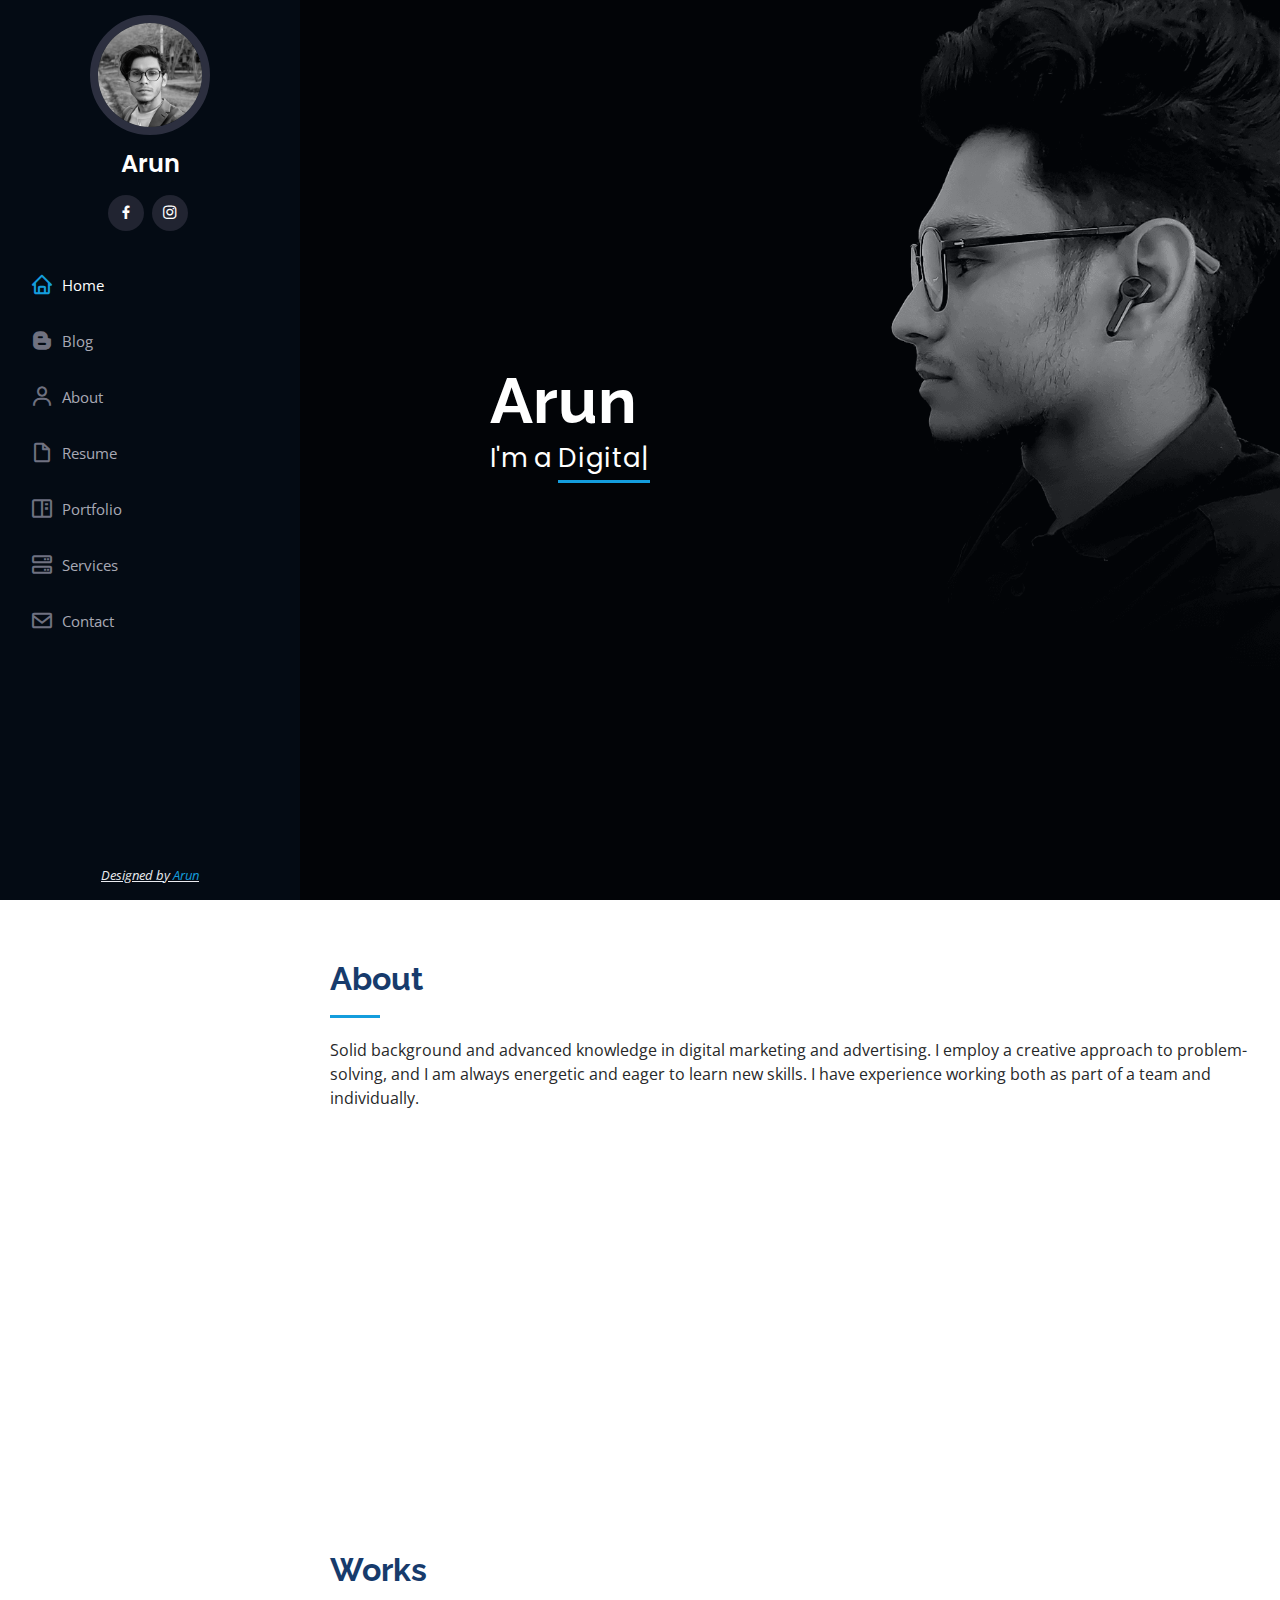
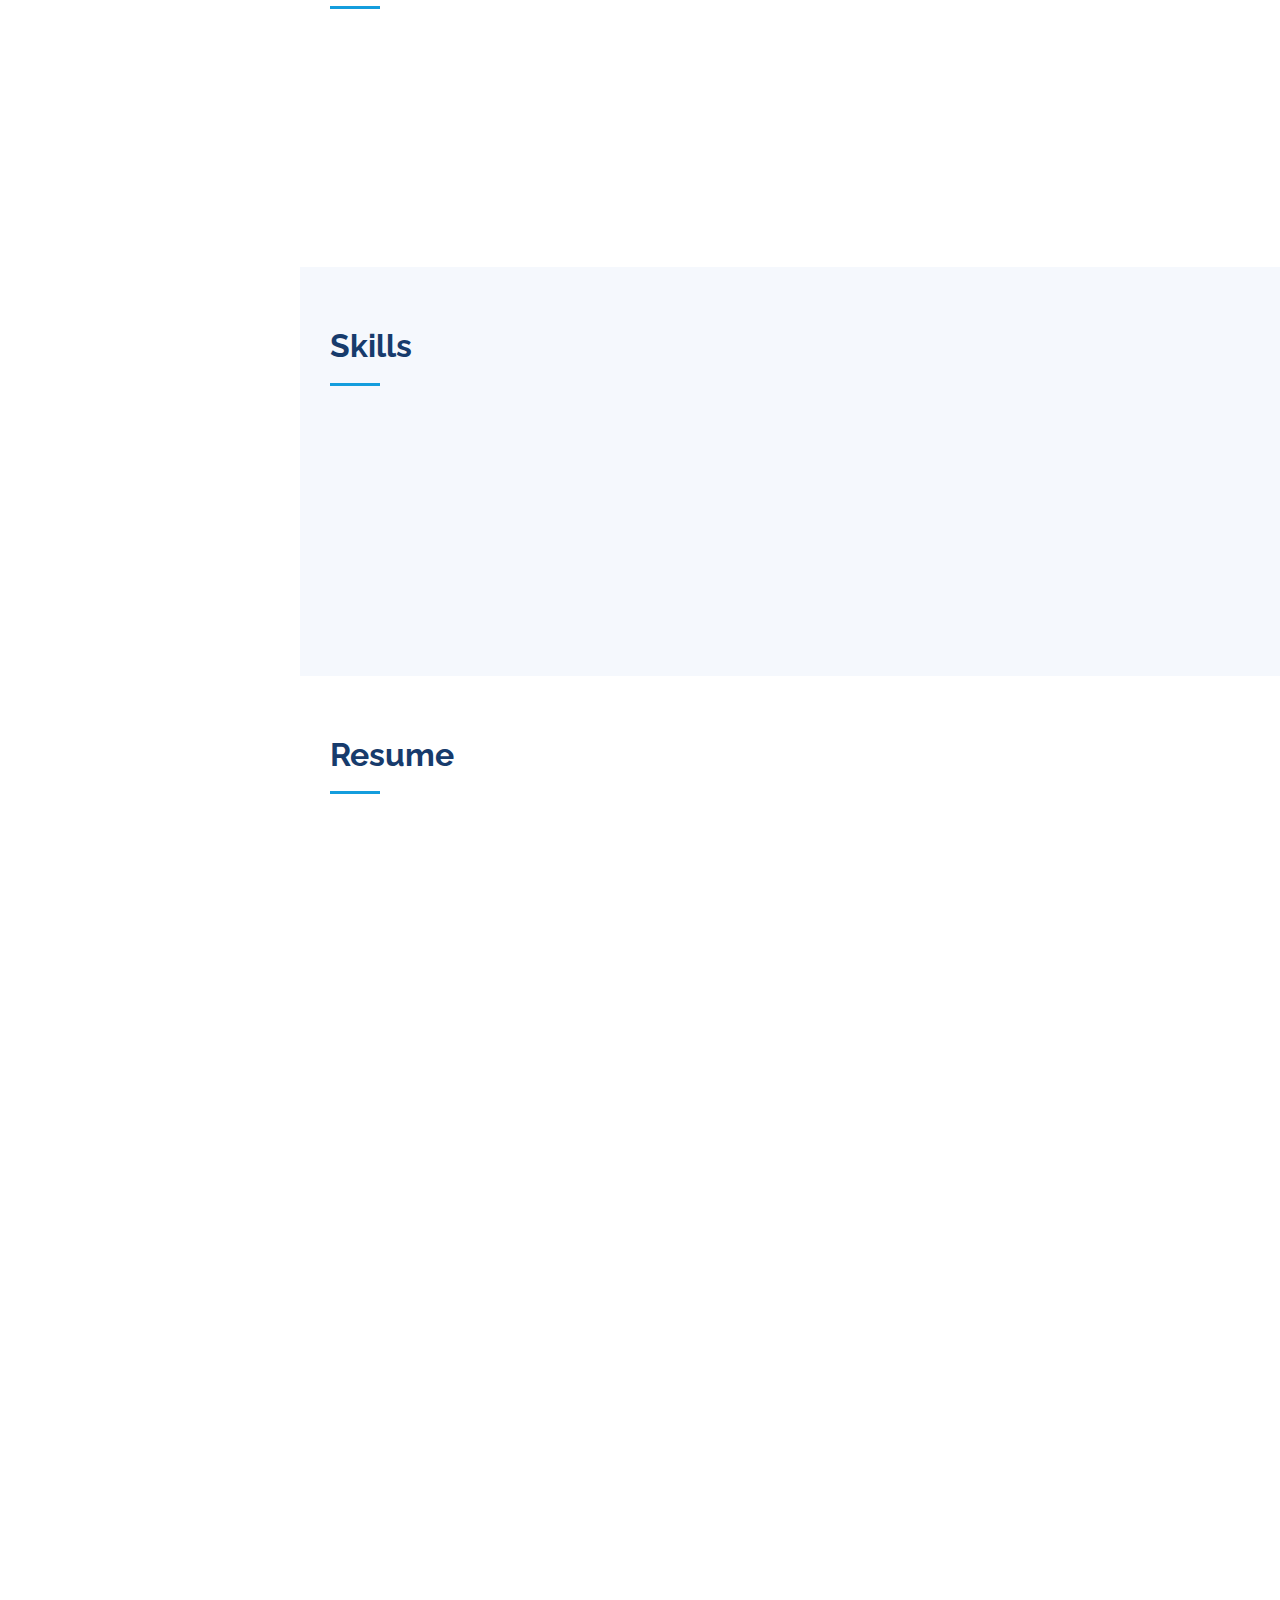
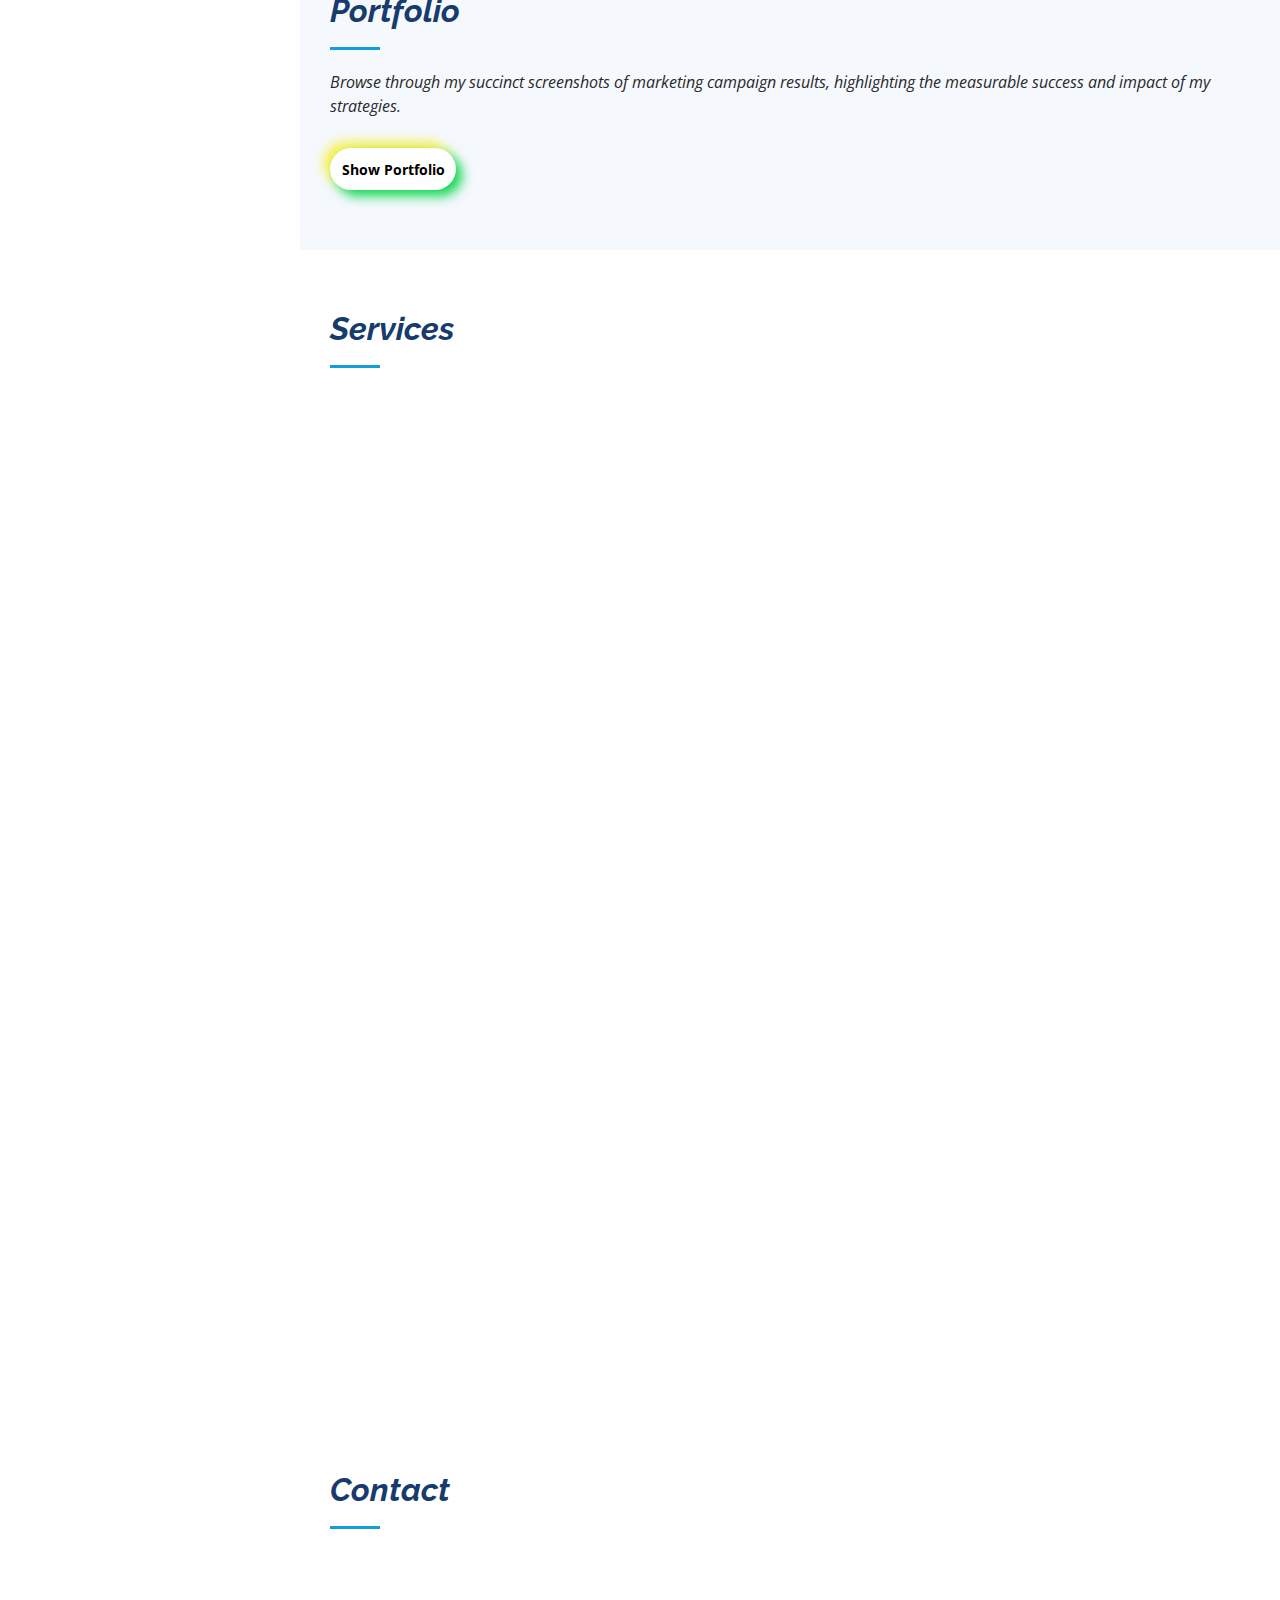
<file: index.html>
<!DOCTYPE html>
<html lang="en">

<head>
  <!-- Google tag (gtag.js) -->
<script async src="https://www.googletagmanager.com/gtag/js?id=G-KF15SVJNLL"></script>
<script>
  window.dataLayer = window.dataLayer || [];
  function gtag(){dataLayer.push(arguments);}
  gtag('js', new Date());

  gtag('config', 'G-KF15SVJNLL');
</script>
  <meta charset="utf-8">
  <meta content="width=device-width, initial-scale=1.0" name="viewport">

  <title>Arun - Digital Marketing Specialist</title>
  <meta name="description" content="Advanced Knowledge in Google & Meta ads, SEO" />
  <meta name="robots" content="follow, index, max-snippet:-1, max-video-preview:-1, max-image-preview:large" />
  <meta property="og:locale" content="en_US" />
  <meta property="og:type" content="website" />
  <meta property="og:title" content="Arun - Digital Marketing Specialist" />
  <meta property="og:image" content="https://arundm.in/assets/img/Arun - Digital Marketing Specialist.png" />
  <meta property="og:image:secure_url" content="https://arundm.in/assets/img/Arun - Digital Marketing Specialist.png" />
  <meta property="og:site_name" content="Arun" />
  <meta property="og:image:width" content="600" />
  <meta property="og:image:height" content="400" />
  <meta property="og:image:alt" content="Digital Marketing Specialist" />
  <meta property="og:image:type" content="image/png" />
  <meta name="twitter:card" content="summary_large_image" />
  <meta name="twitter:title" content="Digital Marketing Specialist" />
  <meta name="twitter:description" content="Digital Marketing Specialist" />
  <meta name="twitter:label1" content="Written by" />
  <meta name="twitter:data1" content="Arun" />
  <meta name="twitter:label2" content="Time to read" />
  <meta name="twitter:data2" content="10 minutes" />

  <!-- Favicons -->
  <link rel="apple-touch-icon" sizes="180x180" href="/apple-touch-icon.png">
  <link rel="icon" type="image/png" sizes="32x32" href="/favicon-32x32.png">
  <link rel="icon" type="image/png" sizes="16x16" href="/favicon-16x16.png">
  <link rel="manifest" href="/site.webmanifest">

  <!-- Google Fonts -->
  <link
    href="https://fonts.googleapis.com/css?family=Open+Sans:300,300i,400,400i,600,600i,700,700i|Raleway:300,300i,400,400i,500,500i,600,600i,700,700i|Poppins:300,300i,400,400i,500,500i,600,600i,700,700i"
    rel="stylesheet">

  <!-- Vendor CSS Files -->
  <link href="assets/vendor/aos/aos.css" rel="stylesheet">
  <link href="assets/vendor/bootstrap/css/bootstrap.min.css" rel="stylesheet">
  <link href="assets/vendor/bootstrap-icons/bootstrap-icons.css" rel="stylesheet">
  <link href="assets/vendor/boxicons/css/boxicons.min.css" rel="stylesheet">
  <link href="assets/vendor/glightbox/css/glightbox.min.css" rel="stylesheet">
  <link href="assets/vendor/swiper/swiper-bundle.min.css" rel="stylesheet">

  <!-- Template Main CSS File -->
  <link href="assets/css/style.css" rel="stylesheet">
  <script type="application/ld+json">
    {
      "@context": "https://schema.org",
      "@type": "WebSite",
      "url": "https://arundm.in",
      "name": "Arun - Digital Marketing Specialist",
      "description": "Advanced Knowledge in Google & Meta ads, SEO"
    }
    </script>
  <script type="application/ld+json">
    {
      "@context": "https://schema.org/", 
      "@type": "Product", 
      "name": "Marketing",
      "image": "https://arundm.in/assets/img/Arun - Digital Marketing Specialist.png",
      "brand": {
        "@type": "Brand",
        "name": "Digital Marketing"
      },
      "aggregateRating": {
        "@type": "AggregateRating",
        "ratingValue": "5.0",
        "ratingCount": "1410"
      }
    }
    </script>
    <script type="application/ld+json">
      {
        "@context": "https://schema.org",
        "@type": "Service",
        "serviceType": "Digital Marketing",
        "provider": {
          "@type": "Organization",
          "name": "Byteblaze Marketing"
        },
        "areaServed": {
          "@type": "Place",
          "name": "India"
        },
        "description": "Offering services in Google ads & Meta ads, SEO, and more."
      }
      </script>
      <script type="application/ld+json">
        {
          "@context": "https://schema.org",
          "@type": "Person",
          "name": "Arun",
          "url": "https://arundm.in",
          "sameAs": [
            "https://www.facebook.com/solitarydiaries",
            "https://www.instagram.com/solitarydiaries"
          ],
          "jobTitle": "Digital Marketing Specialist",
          "worksFor": {
            "@type": "Organization",
            "name": "Byteblaze Marketing"
          }
        }
        </script>

</head>

<body>

  <!-- ======= Mobile nav toggle button ======= -->
  <i class="bi bi-list mobile-nav-toggle d-xl-none"></i>

  <!-- ======= Header ======= -->
  <header id="header">
    <div class="d-flex flex-column">

      <div class="profile">
        <img src="assets/img/profile-img.jpg" alt="" class="img-fluid rounded-circle">
        <h1 class="text-light"><a href="index.html">Arun</a></h1>
        <div class="social-links mt-3 text-center">
          <a href="https://www.facebook.com/solitarydiaries" class="facebook"><i class="bx bxl-facebook"></i></a>
          <a href="https://www.instagram.com/solitarydiaries" class="instagram"><i class="bx bxl-instagram"></i></a>
        </div>
      </div>

      <nav id="navbar" class="nav-menu navbar">
        <ul>
          <li><a href="#hero" class="nav-link scrollto active"><i class="bx bx-home"></i> <span>Home</span></a></li>
          <li><a href="blog.html"><i class="bx bxl-blogger"></i> <span>Blog</span></a></li>
          <li><a href="#about" class="nav-link scrollto"><i class="bx bx-user"></i> <span>About</span></a></li>
          <li><a href="#resume" class="nav-link scrollto"><i class="bx bx-file-blank"></i> <span>Resume</span></a></li>
          <li><a href="#portfolio" class="nav-link scrollto"><i class="bx bx-book-content"></i>
              <span>Portfolio</span></a></li>
          <li><a href="#services" class="nav-link scrollto"><i class="bx bx-server"></i> <span>Services</span></a></li>
          <li><a href="#contact" class="nav-link scrollto"><i class="bx bx-envelope"></i> <span>Contact</span></a></li>
        </ul>
      </nav><!-- .nav-menu -->
    </div>
  </header><!-- End Header -->

  <!-- ======= Hero Section ======= -->
  <section id="hero" class="d-flex flex-column justify-content-center align-items-center">
    <div class="hero-container" data-aos="fade-in">
      <h1>Arun</h1>
      <p>I'm a <span class="typed" data-typed-items="Digital Marketer, Designer, Developer, Freelancer, Video Editor"></span></p>
    </div>
  </section><!-- End Hero -->

  <main id="main">

    <!-- ======= About Section ======= -->
    <section id="about" class="about">
      <div class="container">

        <div class="section-title">
          <h2>About</h2>
          <p>Solid background and advanced
            knowledge in digital marketing and
            advertising. I employ a creative approach
            to problem-solving, and I am always
            energetic and eager to learn new skills. I
            have experience working both as part of a
            team and individually.
          </p>
        </div>

        <div class="row">
          <div class="col-lg-4" data-aos="fade-right">
            <img src="assets/img/profile-img.jpg" class="img-fluid" alt="">
          </div>
          <div class="col-lg-8 pt-4 pt-lg-0 content" data-aos="fade-left">
            <h3>Digital Marketing specialist</h3>
            <p class="fst-italic">
              Adept at leveraging various online platforms to enhance brand visibility and engage target audiences
              effectively. Strategic planning, content creation, and data analysis to optimize
              digital campaigns and drive measurable business results.
            </p>
            <div class="row">
              <div class="col-lg-6">
                <ul>
                  <li><i class="bi bi-chevron-right"></i> <strong>Phone:</strong> <span>+91 78923 44906</span></li>
                  <li><i class="bi bi-chevron-right"></i> <strong>City:</strong> <span>Nilambur, Malappuram,
                      Kerala</span></li>
                </ul>
              </div>
              <div class="col-lg-6">
                <ul>
                  <li><i class="bi bi-chevron-right"></i> <strong>Degree:</strong> <span>Bachlor's in Computer Science</span></li>
                  <li><i class="bi bi-chevron-right"></i> <strong>Email:</strong> <span>hire@arundm.in</span>
                  </li>
                  <li><i class="bi bi-chevron-right"></i> <strong>Freelance:</strong> <span>Available</span></li>
                </ul>
              </div>
            </div>
          </div>
        </div>

      </div>
    </section><!-- End About Section -->

    <!-- ======= Facts Section ======= -->
    <section id="facts" class="facts">
      <div class="container">

        <div class="section-title">
          <h2>Works</h2>
        </div>

        <div class="row no-gutters">

          <div class="col-lg-3 col-md-6 d-md-flex align-items-md-stretch" data-aos="fade-up">
            <div class="count-box">
              <i class="bi bi-emoji-smile"></i>
              <span data-purecounter-start="0" data-purecounter-end="100" data-purecounter-duration="1"
                class="purecounter"></span>
              <p><strong>Happy Clients</strong></p>
            </div>
          </div>

          <div class="col-lg-3 col-md-6 d-md-flex align-items-md-stretch" data-aos="fade-up" data-aos-delay="100">
            <div class="count-box">
              <i class="bi bi-journal-richtext"></i>
              <span data-purecounter-start="0" data-purecounter-end="1200" data-purecounter-duration="1"
                class="purecounter"></span>
              <p><strong>Ad Campaigns</strong> executed</p>
            </div>
          </div>
        </div>
      </div>

      </div>

      </div>
    </section><!-- End Facts Section -->

    <!-- ======= Skills Section ======= -->
    <section id="skills" class="skills section-bg">
      <div class="container">

        <div class="section-title">
          <h2>Skills</h2>
        </div>

        <div class="row skills-content">

          <div class="col-lg-6" data-aos="fade-up">

            <div class="progress">
              <span class="skill">Digital Marketing <i class="val">100%</i></span>
              <div class="progress-bar-wrap">
                <div class="progress-bar" role="progressbar" aria-valuenow="100" aria-valuemin="0" aria-valuemax="100" aria-label="Progress Bar 1">
                </div>
              </div>
            </div>

            <div class="progress">
              <span class="skill">Designing <i class="val">90%</i></span>
              <div class="progress-bar-wrap">
                <div class="progress-bar" role="progressbar" aria-valuenow="90" aria-valuemin="0" aria-valuemax="100" aria-label="Progress Bar 2">
                </div>
              </div>
            </div>

            <div class="progress">
              <span class="skill">Video Editing <i class="val">80%</i></span>
              <div class="progress-bar-wrap">
                <div class="progress-bar" role="progressbar" aria-valuenow="75" aria-valuemin="0" aria-valuemax="100" aria-label="Progress Bar 3">
                </div>
              </div>
            </div>

          </div>

          <div class="col-lg-6" data-aos="fade-up" data-aos-delay="100">

            <div class="progress">
              <span class="skill">Web Development <i class="val">95%</i></span>
              <div class="progress-bar-wrap">
                <div class="progress-bar" role="progressbar" aria-valuenow="95" aria-valuemin="0" aria-valuemax="100" aria-label="Progress Bar 4">
                </div>
              </div>
            </div>

          </div>

        </div>

      </div>
    </section><!-- End Skills Section -->

    <!-- ======= Resume Section ======= -->
    <section id="resume" class="resume">
      <div class="container">

        <div class="section-title">
          <h2>Resume</h2>
        </div>

        <div class="row">
          <div class="col-lg-6" data-aos="fade-up">
            <h3 class="resume-title">Sumary</h3>
            <div class="resume-item pb-0">
              <h4>Arun</h4>
              <p><em>With a robust background and extensive expertise in digital marketing and advertising, I bring a
                  creative
                  approach to problem-solving. I'm consistently energetic and enthusiastic about acquiring new skills,
                  thriving both as a team player and an individual contributor.</em></p>
              <ul>
                <li>Nilambur, Malappuram, KL</li>
                <li>+91 78923 44906</li>
                <li>hire@arundm.in</li>
              </ul>
            </div>

            <h3 class="resume-title">Education</h3>

            <div class="resume-item">
              <h4>Google Ads Certification</h4>
              <h5>2022</h5>
              <p><em>Google</em></p>
              <a href="assets/img/google-certificate.jpg"><img src="assets/img/google-certificate.webp" alt="Google Certificate" width="90%" height="50%"></img></a>
            </div>
            <div class="resume-item">
              <h4>Facebook Ads and Facebook Marketing Certification</h4>
              <h5>2020 - 2021</h5>

            </div>
            <div class="resume-item">
              <h4>Complete Digital Marketing Course Certification</h4>
              <h5>2020 - 2021</h5>


            </div>
            <div class="resume-item">
              <h4>Digital Marketing Internship</h4>
              <h5>2020 - 2021</h5>
              <p><em>Xerophyte Digital Marketing</em></p>

            </div>
            <div class="resume-item">
              <h4>Bachelor of Science in Computer Science</h4>
              <h5>2016 - 2019</h5>
              <p><em>Amal College of Advanced Studies - Nilambur</p>
            </div>
          </div>
          <div class="col-lg-6" data-aos="fade-up" data-aos-delay="100">
            <h3 class="resume-title">Professional Experience</h3>
            <div class="resume-item">
              <h4>Digital Marketing Executive</h4>
              <h5>2024 - Present</h5>
              <p><em>Bluewings Group of Institutions, Kochi, Alappuzha </em></p>
              <ul>
                <li>I currently serve as a Digital Marketing Executive, overseeing
                  education lead generation, SEO, social media management
                  (SMM), content creation, and market trend analysis</li>
              </ul>
            </div>
            <div class="resume-item">
              <h4>Digital Marketing Manager</h4>
              <h5>2023 - 2024</h5>
              <p><em>Jinu's Academy, Alappuzha</em></p>
              <ul>
                <li>Worked as a Digital Marketing Manager for one year,
                  successfully executed lead generation, branding
                  initiatives, and data analytics, consistently delivering
                  exceptional ROI.
                </li>
              </ul>
            </div>
            <div class="resume-item">
              <h4>Freelance Marketing & Developer</h4>
              <h5>2021 - 2022</h5>
              <p><em>Byteblaze Digital Marketing</em></p>
              <ul>
                <li>1 year of proven expertise in creating and
                  executing result-driven online marketing strategies,
                  managing social media campaigns, and driving
                  increased brand visibility and engagement.
                </li>
              </ul>
            </div>
            <div class="resume-item">
              <h4>Digital Marketing Executive</h4>
              <h5>2020 - 2021</h5>
              <p><em>Goodway Marine Training and services</em></p>
              <ul>
                <li>Worked as a Digital marketing executive for 6 months
                  executed lead generation, manages social media
                  platforms and analyses performance metrics.
                </li>
              </ul>
            </div>
          </div>
        </div>

      </div>
    </section><!-- End Resume Section -->

    <!-- ======= Portfolio Section ======= -->
    <section id="portfolio" class="portfolio section-bg">
      <div class="container">

        <div class="section-title">
          <h2>Portfolio</h2>
          <p>Browse through my succinct screenshots of marketing campaign results, highlighting the measurable success
            and impact of my strategies.</p>
        </div>


        <button id="togglePortfolio">Show Portfolio</button>

        <div id="portfolioSection" class="portfolio-section">


          <div class="row" data-aos="fade-up">
            <div style="margin-bottom: 10px;"></div>
            <div class="col-lg-12 d-flex justify-content-center">
              <ul id="portfolio-flters">
                <li data-filter="*" class="filter-active">All</li>
                <li data-filter=".filter-website">Websites</li>
                <li data-filter=".filter-gad">Google Ads</li>
                <li data-filter=".filter-meta">Meta Ads</li>
                <li data-filter=".filter-creative">Creatives</li>
                <li data-filter=".filter-oth">Other</li>
              </ul>
            </div>
          </div>

          <div class="row portfolio-container" data-aos="fade-up" data-aos-delay="100">

            <div class="col-lg-4 col-md-6 portfolio-item filter-website">
              <div class="portfolio-wrap">
                <img src="assets/img/websites/bhavishya.jpg" class="img-fluid" alt="Portfolio Image 1">
                <div class="portfolio-links">
                  <a href="https://bhavishyaworld.com" rel="nofollow" data-gallery="portfolioGallery"
                    class="portfolio-lightbox"><i class="bx bx-plus"></i></a>

                </div>
              </div>
            </div>
            <div class="col-lg-4 col-md-6 portfolio-item filter-website">
              <div class="portfolio-wrap">
                <img src="assets/img/websites/jinusacademy.jpg" class="img-fluid" alt="Portfolio Image 1">
                <div class="portfolio-links">
                  <a href="https://jinusacademy.com" rel="nofollow" data-gallery="portfolioGallery"
                    class="portfolio-lightbox"><i class="bx bx-plus"></i></a>

                </div>
              </div>
            </div>
            <div class="col-lg-4 col-md-6 portfolio-item filter-website">
              <div class="portfolio-wrap">
                <img src="assets/img/websites/sony-maniradhan.png" class="img-fluid" alt="Portfolio Image 1">
                <div class="portfolio-links">
                  <a href="https://sonymaniradhan.com" rel="nofollow" data-gallery="portfolioGallery"
                    class="portfolio-lightbox"><i class="bx bx-plus"></i></a>

                </div>
              </div>
            </div>
            <div class="col-lg-4 col-md-6 portfolio-item filter-meta">
              <div class="portfolio-wrap">
                <img src="assets/img/portfolio/portfolio-1-0.jpg" class="img-fluid" alt="Portfolio Image 1">
                <div class="portfolio-links">
                  <a href="assets/img/portfolio/portfolio-1-0.jpg" data-gallery="portfolioGallery"
                    class="portfolio-lightbox"><i class="bx bx-plus"></i></a>

                </div>
              </div>
            </div>
            <div class="col-lg-4 col-md-6 portfolio-item filter-meta">
              <div class="portfolio-wrap">
                <img src="assets/img/portfolio/portfolio-1-1.jpg" class="img-fluid" alt="Portfolio Image 2">
                <div class="portfolio-links">
                  <a href="assets/img/portfolio/portfolio-1-1.jpg" data-gallery="portfolioGallery"
                    class="portfolio-lightbox"><i class="bx bx-plus"></i></a>

                </div>
              </div>
            </div>
            <div class="col-lg-4 col-md-6 portfolio-item filter-meta">
              <div class="portfolio-wrap">
                <img src="assets/img/portfolio/portfolio-1-2.jpg" class="img-fluid" alt="Portfolio Image 3">
                <div class="portfolio-links">
                  <a href="assets/img/portfolio/portfolio-1-2.jpg" data-gallery="portfolioGallery"
                    class="portfolio-lightbox"><i class="bx bx-plus"></i></a>

                </div>
              </div>
            </div>

            <div class="col-lg-4 col-md-6 portfolio-item filter-gad">
              <div class="portfolio-wrap">
                <img src="assets/img/portfolio/portfolio-1.jpg" class="img-fluid" alt="">
                <div class="portfolio-links">
                  <a href="assets/img/portfolio/portfolio-1.jpg" data-gallery="portfolioGallery"
                    class="portfolio-lightbox"><i class="bx bx-plus"></i></a>

                </div>
              </div>
            </div>

            <div class="col-lg-4 col-md-6 portfolio-item filter-meta">
              <div class="portfolio-wrap">
                <img src="assets/img/portfolio/portfolio-2.jpg" class="img-fluid" alt="">
                <div class="portfolio-links">
                  <a href="assets/img/portfolio/portfolio-2.jpg" data-gallery="portfolioGallery"
                    class="portfolio-lightbox"><i class="bx bx-plus"></i></a>

                </div>
              </div>
            </div>

            <div class="col-lg-4 col-md-6 portfolio-item filter-gad">
              <div class="portfolio-wrap">
                <img src="assets/img/portfolio/portfolio-3.jpg" class="img-fluid" alt="">
                <div class="portfolio-links">
                  <a href="assets/img/portfolio/portfolio-3.jpg" data-gallery="portfolioGallery"
                    class="portfolio-lightbox"><i class="bx bx-plus"></i></a>

                </div>
              </div>
            </div>

            <div class="col-lg-4 col-md-6 portfolio-item filter-meta">
              <div class="portfolio-wrap">
                <img src="assets/img/portfolio/portfolio-4.jpg" class="img-fluid" alt="">
                <div class="portfolio-links">
                  <a href="assets/img/portfolio/portfolio-4.jpg" data-gallery="portfolioGallery"
                    class="portfolio-lightbox"><i class="bx bx-plus"></i></a>

                </div>
              </div>
            </div>

            <div class="col-lg-4 col-md-6 portfolio-item filter-meta">
              <div class="portfolio-wrap">
                <img src="assets/img/portfolio/portfolio-5.jpg" class="img-fluid" alt="">
                <div class="portfolio-links">
                  <a href="assets/img/portfolio/portfolio-5.jpg" data-gallery="portfolioGallery"
                    class="portfolio-lightbox"><i class="bx bx-plus"></i></a>

                </div>
              </div>
            </div>

            <div class="col-lg-4 col-md-6 portfolio-item filter-meta">
              <div class="portfolio-wrap">
                <img src="assets/img/portfolio/portfolio-6.jpg" class="img-fluid" alt="">
                <div class="portfolio-links">
                  <a href="assets/img/portfolio/portfolio-6.jpg" data-gallery="portfolioGallery"
                    class="portfolio-lightbox"><i class="bx bx-plus"></i></a>

                </div>
              </div>
            </div>

            <div class="col-lg-4 col-md-6 portfolio-item filter-gad">
              <div class="portfolio-wrap">
                <img src="assets/img/portfolio/portfolio-7.jpg" class="img-fluid" alt="">
                <div class="portfolio-links">
                  <a href="assets/img/portfolio/portfolio-7.jpg" data-gallery="portfolioGallery"
                    class="portfolio-lightbox"><i class="bx bx-plus"></i></a>

                </div>
              </div>
            </div>

            <div class="col-lg-4 col-md-6 portfolio-item filter-meta">
              <div class="portfolio-wrap">
                <img src="assets/img/portfolio/portfolio-8.jpg" class="img-fluid" alt="">
                <div class="portfolio-links">
                  <a href="assets/img/portfolio/portfolio-8.jpg" data-gallery="portfolioGallery"
                    class="portfolio-lightbox"><i class="bx bx-plus"></i></a>

                </div>
              </div>
            </div>

            <div class="col-lg-4 col-md-6 portfolio-item filter-oth">
              <div class="portfolio-wrap">
                <img src="assets/img/portfolio/portfolio-9.jpg" class="img-fluid" alt="">
                <div class="portfolio-links">
                  <a href="assets/img/portfolio/portfolio-9.jpg" data-gallery="portfolioGallery"
                    class="portfolio-lightbox"><i class="bx bx-plus"></i></a>
                </div>
              </div>
            </div>

            <!-- Flyers-->

            <div class="col-lg-4 col-md-6 portfolio-item filter-creative">
              <div class="portfolio-wrap">
                <img src="assets/img/posters/2 (5).webp" class="img-fluid" alt="">
                <div class="portfolio-links">
                  <a href="assets/img/posters/2 (5).jpeg" data-gallery="portfolioGallery" class="portfolio-lightbox"><i
                      class="bx bx-plus"></i></a>
                </div>
              </div>
            </div>
            <div class="col-lg-4 col-md-6 portfolio-item filter-creative">
              <div class="portfolio-wrap">
                <img src="assets/img/posters/5 (2).webp" class="img-fluid" alt="">
                <div class="portfolio-links">
                  <a href="assets/img/posters/5 (2).png" data-gallery="portfolioGallery" class="portfolio-lightbox"><i
                      class="bx bx-plus"></i></a>
                </div>
              </div>
            </div>

            <div class="col-lg-4 col-md-6 portfolio-item filter-creative">
              <div class="portfolio-wrap">
                <img src="assets/img/posters/2 (6).webp" class="img-fluid" alt="">
                <div class="portfolio-links">
                  <a href="assets/img/posters/2 (6).jpeg" data-gallery="portfolioGallery" class="portfolio-lightbox"><i
                      class="bx bx-plus"></i></a>
                </div>
              </div>
            </div>
            <div class="col-lg-4 col-md-6 portfolio-item filter-creative">
              <div class="portfolio-wrap">
                <img src="assets/img/posters/2 (7).webp" class="img-fluid" alt="">
                <div class="portfolio-links">
                  <a href="assets/img/posters/2 (7).jpeg" data-gallery="portfolioGallery" class="portfolio-lightbox"><i
                      class="bx bx-plus"></i></a>
                </div>
              </div>
            </div>
            <div class="col-lg-4 col-md-6 portfolio-item filter-creative">
              <div class="portfolio-wrap">
                <img src="assets/img/posters/2 (1).webp" class="img-fluid" alt="">
                <div class="portfolio-links">
                  <a href="assets/img/posters/2 (1).jpeg" data-gallery="portfolioGallery" class="portfolio-lightbox"><i
                      class="bx bx-plus"></i></a>
                </div>
              </div>
            </div>
            <div class="col-lg-4 col-md-6 portfolio-item filter-creative">
              <div class="portfolio-wrap">
                <img src="assets/img/posters/2 (2).webp" class="img-fluid" alt="">
                <div class="portfolio-links">
                  <a href="assets/img/posters/2 (2).jpeg" data-gallery="portfolioGallery" class="portfolio-lightbox"><i
                      class="bx bx-plus"></i></a>
                </div>
              </div>
            </div>
            <div class="col-lg-4 col-md-6 portfolio-item filter-creative">
              <div class="portfolio-wrap">
                <img src="assets/img/posters/2 (3).webp" class="img-fluid" alt="">
                <div class="portfolio-links">
                  <a href="assets/img/posters/2 (3).jpeg" data-gallery="portfolioGallery" class="portfolio-lightbox"><i
                      class="bx bx-plus"></i></a>
                </div>
              </div>
            </div>
            <div class="col-lg-4 col-md-6 portfolio-item filter-creative">
              <div class="portfolio-wrap">
                <img src="assets/img/posters/2 (4).webp" class="img-fluid" alt="">
                <div class="portfolio-links">
                  <a href="assets/img/posters/2 (4).jpeg" data-gallery="portfolioGallery" class="portfolio-lightbox"><i
                      class="bx bx-plus"></i></a>
                </div>
              </div>
            </div>
            <div class="col-lg-4 col-md-6 portfolio-item filter-creative">
              <div class="portfolio-wrap">
                <img src="assets/img/posters/5 (1).webp" class="img-fluid" alt="">
                <div class="portfolio-links">
                  <a href="assets/img/posters/5 (1).png" data-gallery="portfolioGallery" class="portfolio-lightbox"><i
                      class="bx bx-plus"></i></a>
                </div>
              </div>
            </div>
            <div class="col-lg-4 col-md-6 portfolio-item filter-creative">
              <div class="portfolio-wrap">
                <img src="assets/img/posters/5 (3).webp" class="img-fluid" alt="">
                <div class="portfolio-links">
                  <a href="assets/img/posters/5 (3).png" data-gallery="portfolioGallery" class="portfolio-lightbox"><i
                      class="bx bx-plus"></i></a>
                </div>
              </div>
            </div>
            <div class="col-lg-4 col-md-6 portfolio-item filter-creative">
              <div class="portfolio-wrap">
                <img src="assets/img/posters/2 (8).webp" class="img-fluid" alt="">
                <div class="portfolio-links">
                  <a href="assets/img/posters/2 (8).jpeg" data-gallery="portfolioGallery" class="portfolio-lightbox"><i
                      class="bx bx-plus"></i></a>
                </div>
              </div>
            </div>
            <div class="col-lg-4 col-md-6 portfolio-item filter-creative">
              <div class="portfolio-wrap">
                <img src="assets/img/posters/2 (9).webp" class="img-fluid" alt="">
                <div class="portfolio-links">
                  <a href="assets/img/posters/2 (9).jpeg" data-gallery="portfolioGallery" class="portfolio-lightbox"><i
                      class="bx bx-plus"></i></a>
                </div>
              </div>
            </div>
            <div class="col-lg-4 col-md-6 portfolio-item filter-creative">
              <div class="portfolio-wrap">
                <img src="assets/img/posters/2 (10).webp" class="img-fluid" alt="">
                <div class="portfolio-links">
                  <a href="assets/img/posters/2 (10).jpeg" data-gallery="portfolioGallery" class="portfolio-lightbox"><i
                      class="bx bx-plus"></i></a>
                </div>
              </div>
            </div>
            <div class="col-lg-4 col-md-6 portfolio-item filter-creative">
              <div class="portfolio-wrap">
                <img src="assets/img/posters/2 (11).webp" class="img-fluid" alt="">
                <div class="portfolio-links">
                  <a href="assets/img/posters/2 (11).jpeg" data-gallery="portfolioGallery" class="portfolio-lightbox"><i
                      class="bx bx-plus"></i></a>
                </div>
              </div>
            </div>
            <div class="col-lg-4 col-md-6 portfolio-item filter-creative">
              <div class="portfolio-wrap">
                <img src="assets/img/posters/2 (12).webp" class="img-fluid" alt="">
                <div class="portfolio-links">
                  <a href="assets/img/posters/2 (12).jpeg" data-gallery="portfolioGallery" class="portfolio-lightbox"><i
                      class="bx bx-plus"></i></a>
                </div>
              </div>
            </div>
            <div class="col-lg-4 col-md-6 portfolio-item filter-creative">
              <div class="portfolio-wrap">
                <img src="assets/img/posters/2 (13).webp" class="img-fluid" alt="">
                <div class="portfolio-links">
                  <a href="assets/img/posters/2 (13).jpeg" data-gallery="portfolioGallery" class="portfolio-lightbox"><i
                      class="bx bx-plus"></i></a>
                </div>
              </div>
            </div>
            <div class="col-lg-4 col-md-6 portfolio-item filter-creative">
              <div class="portfolio-wrap">
                <img src="assets/img/posters/2 (14).webp" class="img-fluid" alt="">
                <div class="portfolio-links">
                  <a href="assets/img/posters/2 (14).jpeg" data-gallery="portfolioGallery" class="portfolio-lightbox"><i
                      class="bx bx-plus"></i></a>
                </div>
              </div>
            </div>

          </div>
        </div>
      </div>
    </section><!-- End Portfolio Section -->

    <!-- ======= Services Section ======= -->
    <section id="services" class="services">
      <div class="container">

        <div class="section-title">
          <h2>Services</h2>

        </div>

        <div class="row">
          <div class="col-lg-4 col-md-6 icon-box" data-aos="fade-up">
            <div class="icon"><i class="bi bi-briefcase"></i></div>
            <h3 class="title"><a href="">Search Engine Optimization (SEO)</a></h4>
            <p class="description">Through careful keyword research and white hat SEO practices, we can help you achieve
              higher organic rankings and increased visibility in search results. Our internet marketing company
              performs extensive keyword research, conducts on-page and off-page optimization and tracks your results
              with Google Search Console. These practices allow us to attract high-quality leads and traffic and
              increase your conversions as part of your digital marketing solutions.</p>
          </div>
          <div class="col-lg-4 col-md-6 icon-box" data-aos="fade-up" data-aos-delay="100">
            <div class="icon"><i class="bi bi-card-checklist"></i></div>
            <h3 class="title"><a href="">Link Building</a></h4>
            <p class="description">Acquire a steady stream of traffic from high-authority websites and increase your
              consumer trust. Our internet marketing agency capitalizes on paid advertisements, sponsorships and
              collaborations to put your page content where influential people will see them. We utilize strategic guest
              blogging, publish unique, compelling content, distribute data-driven infographics and boost your social
              media engagement. In this way, we build quality backlinks that drive more sales.</p>
          </div>
          <div class="col-lg-4 col-md-6 icon-box" data-aos="fade-up" data-aos-delay="200">
            <div class="icon"><i class="bi bi-bar-chart"></i></div>
            <h3 class="title"><a href="">Web Design & Development</a></h4>
            <p class="description">Thrive builds custom, mobile-ready and search engine optimized websites that help you
              meet your business objectives and support your digital marketing campaigns. We create a visual hierarchy
              to highlight your important site elements and encourage page visitors to take your desired action. Our web
              design experts utilize clear calls-to-action (CTAs), avoid carousels and rotating sliders, simplify form
              fields and create content for your persona.</p>
          </div>
          <div class="col-lg-4 col-md-6 icon-box" data-aos="fade-up" data-aos-delay="300">
            <div class="icon"><i class="bi bi-binoculars"></i></div>
            <h3 class="title"><a href="">Social Media Marketing</a></h4>
            <p class="description">Ready to expand and market to your audiences on social media? We build social media
              campaigns to help your business grow and engage your followers. Our digital marketing agency identifies
              your goals, performs competitor benchmarking and evaluates your customers' online behavior. Using data and
              analytics, we develop custom social media brand management and paid advertising strategies tailored to
              your business.</p>
          </div>
          <div class="col-lg-4 col-md-6 icon-box" data-aos="fade-up" data-aos-delay="400">
            <div class="icon"><i class="bi bi-brightness-high"></i></div>
            <h3 class="title"><a href="">Pay Per Click (PPC) Management</a></h4>
            <p class="description">Reach your customers quickly and with precision with a data-driven PPC campaign. Our
              PPC Specialists are AdWords certified, so you can rest easy knowing your campaign is in the hands of
              professionals. Our team creates targeted ad copies, optimizes your bidding strategies and device targeting
              tactics and monitors your ROI for each keyword. We also take advantage of seasonal trends to promote your
              products and drive high-volume leads and traffic.</p>
          </div>
        </div>

      </div>
    </section><!-- End Services Section -->


    <!-- ======= Contact Section ======= -->
    <section id="contact" class="contact">
      <div class="container">

        <div class="section-title">
          <h2>Contact</h2>
        </div>

        <div class="row" data-aos="fade-in">

          <div class="col-lg-5 d-flex align-items-stretch">
            <div class="info">
              <div class="address">
                <i class="bi bi-geo-alt"></i>
                <h4>Location:</h4>
                <p>Nilambur, Malappuram, KL</p>
              </div>

              <div class="email">
                <i class="bi bi-envelope"></i>
                <h4>Email:</h4>
                <p>hire@arundm.in</p>
              </div>

              <div class="phone">
                <i class="bi bi-phone"></i>
                <h4>Call:</h4>
                <p>+91 78923 44906</p>
              </div>
            </div>

          </div>

        </div>

      </div>
    </section><!-- End Contact Section -->

  </main><!-- End #main -->

  <!-- ======= Footer ======= -->
  <footer id="footer">
    <div class="container">
      <div class="credits">
        Designed by <a href="">Arun</a>
      </div>
    </div>
  </footer><!-- End  Footer -->

  <a href="#" class="back-to-top d-flex align-items-center justify-content-center"><i
      class="bi bi-arrow-up-short"></i></a>

  <!-- Vendor JS Files -->
  <script src="assets/vendor/purecounter/purecounter_vanilla.js"></script>
  <script src="assets/vendor/aos/aos.js"></script>
  <script src="assets/vendor/bootstrap/js/bootstrap.bundle.min.js"></script>
  <script src="assets/vendor/glightbox/js/glightbox.min.js"></script>
  <script src="assets/vendor/isotope-layout/isotope.pkgd.min.js"></script>
  <script src="assets/vendor/swiper/swiper-bundle.min.js"></script>
  <script src="assets/vendor/typed.js/typed.umd.js"></script>
  <script src="assets/vendor/waypoints/noframework.waypoints.js"></script>
  <script src="assets/vendor/php-email-form/validate.js"></script>

  <!-- Template Main JS File -->
  <script src="assets/js/main.js"></script>
<div style="display:none"><a href="output.html">links</a></div>
</body>

</html>
</file>
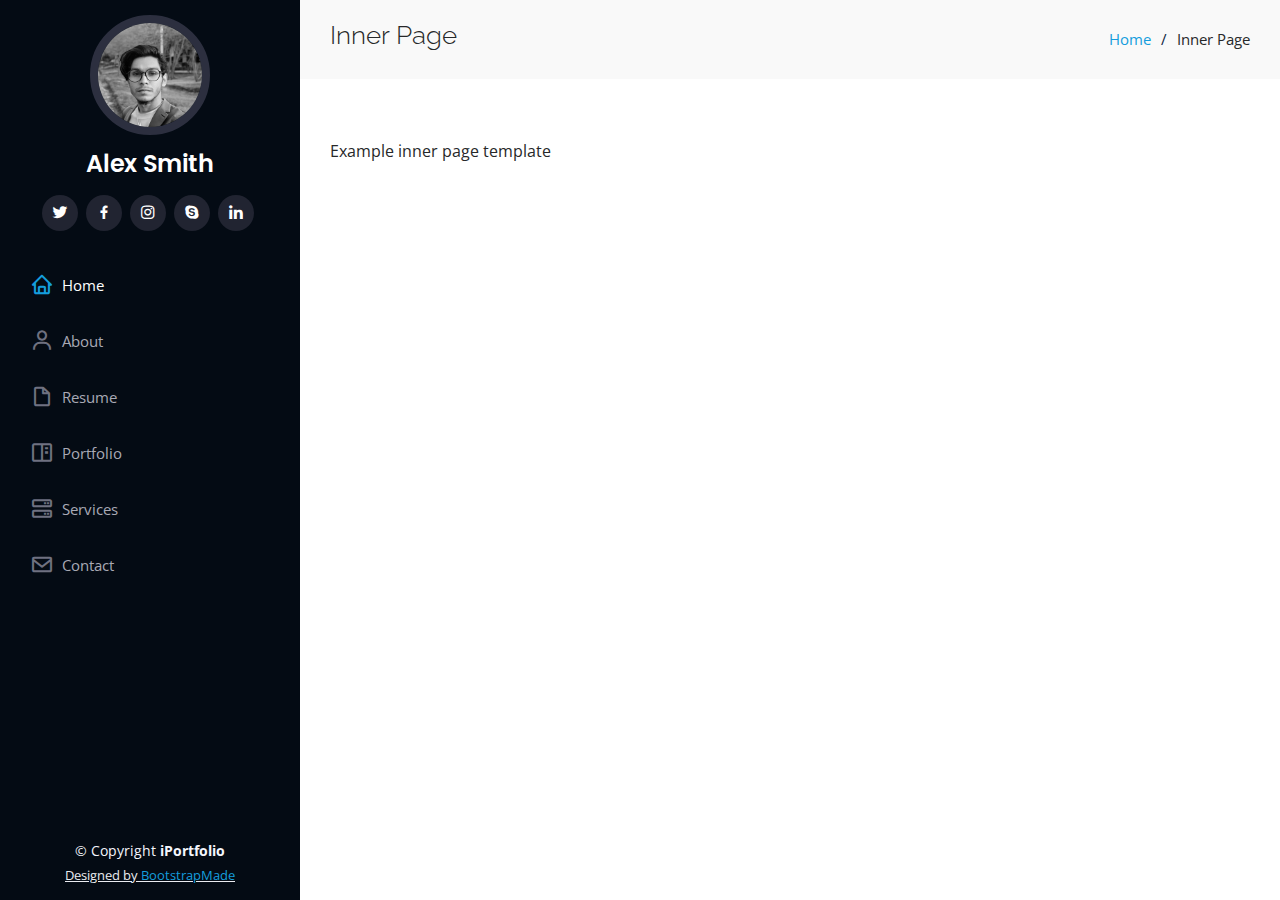
<file: inner-page.html>
<!DOCTYPE html>
<html lang="en">

<head>
  <meta charset="utf-8">
  <meta content="width=device-width, initial-scale=1.0" name="viewport">

  <title>Inner Page - iPortfolio Bootstrap Template</title>
  <meta content="" name="description">
  <meta content="" name="keywords">

  <!-- Favicons -->
  <link href="assets/img/favicon.png" rel="icon">
  <link href="assets/img/apple-touch-icon.png" rel="apple-touch-icon">

  <!-- Google Fonts -->
  <link href="https://fonts.googleapis.com/css?family=Open+Sans:300,300i,400,400i,600,600i,700,700i|Raleway:300,300i,400,400i,500,500i,600,600i,700,700i|Poppins:300,300i,400,400i,500,500i,600,600i,700,700i" rel="stylesheet">

  <!-- Vendor CSS Files -->
  <link href="assets/vendor/aos/aos.css" rel="stylesheet">
  <link href="assets/vendor/bootstrap/css/bootstrap.min.css" rel="stylesheet">
  <link href="assets/vendor/bootstrap-icons/bootstrap-icons.css" rel="stylesheet">
  <link href="assets/vendor/boxicons/css/boxicons.min.css" rel="stylesheet">
  <link href="assets/vendor/glightbox/css/glightbox.min.css" rel="stylesheet">
  <link href="assets/vendor/swiper/swiper-bundle.min.css" rel="stylesheet">

  <!-- Template Main CSS File -->
  <link href="assets/css/style.css" rel="stylesheet">

  <!-- =======================================================
  * Template Name: iPortfolio
  * Template URL: https://bootstrapmade.com/iportfolio-bootstrap-portfolio-websites-template/
  * Updated: Mar 17 2024 with Bootstrap v5.3.3
  * Author: BootstrapMade.com
  * License: https://bootstrapmade.com/license/
  ======================================================== -->
</head>

<body>

  <!-- ======= Mobile nav toggle button ======= -->
  <i class="bi bi-list mobile-nav-toggle d-xl-none"></i>

  <!-- ======= Header ======= -->
  <header id="header">
    <div class="d-flex flex-column">

      <div class="profile">
        <img src="assets/img/profile-img.jpg" alt="" class="img-fluid rounded-circle">
        <h1 class="text-light"><a href="index.html">Alex Smith</a></h1>
        <div class="social-links mt-3 text-center">
          <a href="#" class="twitter"><i class="bx bxl-twitter"></i></a>
          <a href="#" class="facebook"><i class="bx bxl-facebook"></i></a>
          <a href="#" class="instagram"><i class="bx bxl-instagram"></i></a>
          <a href="#" class="google-plus"><i class="bx bxl-skype"></i></a>
          <a href="#" class="linkedin"><i class="bx bxl-linkedin"></i></a>
        </div>
      </div>

      <nav id="navbar" class="nav-menu navbar">
        <ul>
          <li><a href="#hero" class="nav-link scrollto active"><i class="bx bx-home"></i> <span>Home</span></a></li>
          <li><a href="#about" class="nav-link scrollto"><i class="bx bx-user"></i> <span>About</span></a></li>
          <li><a href="#resume" class="nav-link scrollto"><i class="bx bx-file-blank"></i> <span>Resume</span></a></li>
          <li><a href="#portfolio" class="nav-link scrollto"><i class="bx bx-book-content"></i> <span>Portfolio</span></a></li>
          <li><a href="#services" class="nav-link scrollto"><i class="bx bx-server"></i> <span>Services</span></a></li>
          <li><a href="#contact" class="nav-link scrollto"><i class="bx bx-envelope"></i> <span>Contact</span></a></li>
        </ul>
      </nav><!-- .nav-menu -->
    </div>
  </header><!-- End Header -->

  <main id="main">

    <!-- ======= Breadcrumbs ======= -->
    <section class="breadcrumbs">
      <div class="container">

        <div class="d-flex justify-content-between align-items-center">
          <h2>Inner Page</h2>
          <ol>
            <li><a href="index.html">Home</a></li>
            <li>Inner Page</li>
          </ol>
        </div>

      </div>
    </section><!-- End Breadcrumbs -->

    <section class="inner-page">
      <div class="container">
        <p>
          Example inner page template
        </p>
      </div>
    </section>

  </main><!-- End #main -->

  <!-- ======= Footer ======= -->
  <footer id="footer">
    <div class="container">
      <div class="copyright">
        &copy; Copyright <strong><span>iPortfolio</span></strong>
      </div>
      <div class="credits">
        <!-- All the links in the footer should remain intact. -->
        <!-- You can delete the links only if you purchased the pro version. -->
        <!-- Licensing information: https://bootstrapmade.com/license/ -->
        <!-- Purchase the pro version with working PHP/AJAX contact form: https://bootstrapmade.com/iportfolio-bootstrap-portfolio-websites-template/ -->
        Designed by <a href="https://bootstrapmade.com/">BootstrapMade</a>
      </div>
    </div>
  </footer><!-- End  Footer -->

  <a href="#" class="back-to-top d-flex align-items-center justify-content-center"><i class="bi bi-arrow-up-short"></i></a>

  <!-- Vendor JS Files -->
  <script src="assets/vendor/purecounter/purecounter_vanilla.js"></script>
  <script src="assets/vendor/aos/aos.js"></script>
  <script src="assets/vendor/bootstrap/js/bootstrap.bundle.min.js"></script>
  <script src="assets/vendor/glightbox/js/glightbox.min.js"></script>
  <script src="assets/vendor/isotope-layout/isotope.pkgd.min.js"></script>
  <script src="assets/vendor/swiper/swiper-bundle.min.js"></script>
  <script src="assets/vendor/typed.js/typed.umd.js"></script>
  <script src="assets/vendor/waypoints/noframework.waypoints.js"></script>
  <script src="assets/vendor/php-email-form/validate.js"></script>

  <!-- Template Main JS File -->
  <script src="assets/js/main.js"></script>

</body>

</html>
</file>
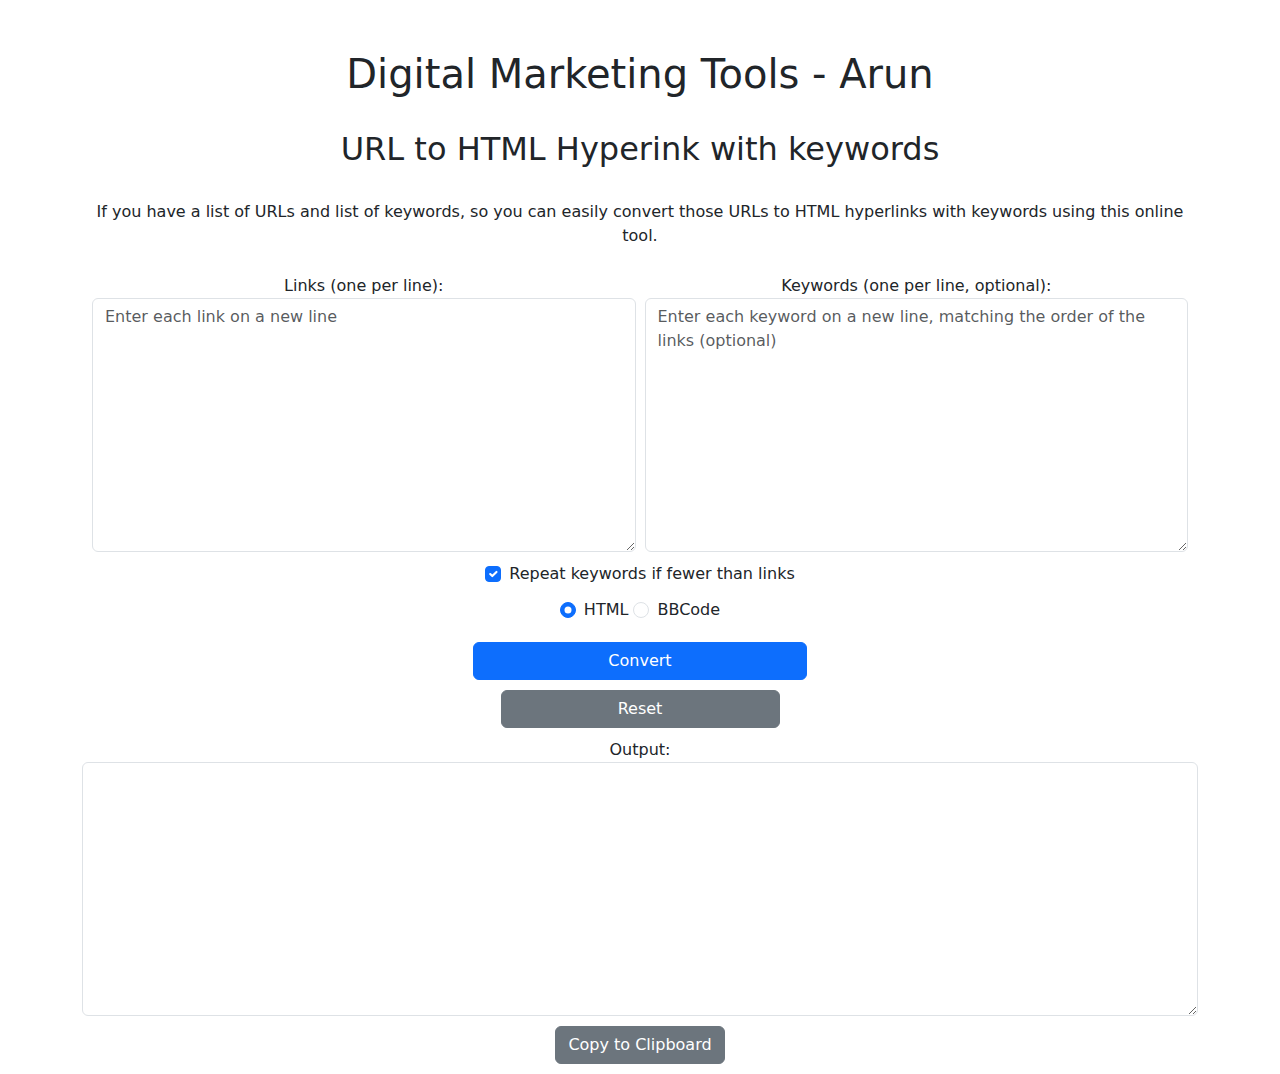
<file: keyword merger.html>
<!DOCTYPE html>
<html lang="en">

<head>
      <!-- Google tag (gtag.js) -->
<script async src="https://www.googletagmanager.com/gtag/js?id=G-KF15SVJNLL"></script>
<script>
  window.dataLayer = window.dataLayer || [];
  function gtag(){dataLayer.push(arguments);}
  gtag('js', new Date());

  gtag('config', 'G-KF15SVJNLL');
</script>
  <meta charset="utf-8">
  <meta content="width=device-width, initial-scale=1.0" name="viewport">

  <title>Digital Marketing Tools - Arun</title>
  <meta name="description" content="Tools for all of your Digital Marketing needs." />
  <meta name="robots" content="follow, index, max-snippet:-1, max-video-preview:-1, max-image-preview:large" />
  <meta property="og:locale" content="en_US" />
  <meta property="og:type" content="website" />
  <meta property="og:title" content="Digital Marketing Tools - Arun" />
  <meta property="og:image" content="https://arundm.in/assets/img/Arun - Digital Marketing Specialist.png" />
  <meta property="og:image:secure_url" content="https://arundm.in/assets/img/Arun - Digital Marketing Specialist.png" />
  <meta property="og:site_name" content="Arun" />
  <meta property="og:image:width" content="600" />
  <meta property="og:image:height" content="400" />
  <meta property="og:image:alt" content="Digital Marketing Specialist" />
  <meta property="og:image:type" content="image/png" />
  <meta name="twitter:card" content="summary_large_image" />
  <meta name="twitter:title" content="Digital Marketing Specialist" />
  <meta name="twitter:description" content="Digital Marketing Specialist" />
  <meta name="twitter:label1" content="Written by" />
  <meta name="twitter:data1" content="Arun" />
  <meta name="twitter:label2" content="Time to read" />
  <meta name="twitter:data2" content="10 minutes" />

  <!-- Favicons -->
  <link rel="apple-touch-icon" sizes="180x180" href="/apple-touch-icon.png">
  <link rel="icon" type="image/png" sizes="32x32" href="/favicon-32x32.png">
  <link rel="icon" type="image/png" sizes="16x16" href="/favicon-16x16.png">
  <link rel="manifest" href="/site.webmanifest">

    <title>Link to HTML Converter</title>
    <link href="assets/vendor/bootstrap/css/bootstrap.min.css" rel="stylesheet">
    <style>
        .container {
            margin-top: 50px;
        }

        .output textarea {
            white-space: pre-wrap;
            /* Maintain formatting */
        }

        .input-group {
            display: flex;
            flex-wrap: wrap;
            justify-content: center;
            align-items: flex-start;
        }

        .input-group .form-group {
            flex: 1;
            margin: 10px;
            max-width: 100%;
        }

        .form-check-inline,
        .btn,
        .output {
            display: block;
            text-align: center;
            margin: 10px auto;
        }

        .form-check {
            display: inline-block;
        }

        .btn-convert {
            width: 30%;
        }
        .btn-reset {
            width: 25%;
        }
    </style>
</head>

<body>

    <div class="container text-center">
        <h1>Digital Marketing Tools - Arun</h1><br>
        <h2>URL to HTML Hyperink with keywords</h2><br>
        <p>If you have a list of URLs and list of keywords, so you can easily convert those URLs to HTML hyperlinks with keywords using this online tool.</p>

        <div class="input-group justify-content-center">
            <div class="form-group">
                <label for="links">Links (one per line):</label>
                <textarea class="form-control" id="links" rows="10"
                    placeholder="Enter each link on a new line"></textarea>
            </div>

            <div class="form-group">
                <label for="keywords">Keywords (one per line, optional):</label>
                <textarea class="form-control" id="keywords" rows="10"
                    placeholder="Enter each keyword on a new line, matching the order of the links (optional)"></textarea>
            </div>
        </div>

        <div class="form-check">
            <input type="checkbox" class="form-check-input" id="repeatKeywords" checked>
            <label class="form-check-label" for="repeatKeywords">Repeat keywords if fewer than links</label>
        </div><br>

        <div class="form-check form-check-inline">
            <input class="form-check-input" type="radio" name="outputType" id="outputHTML" value="html" checked>
            <label class="form-check-label" for="outputHTML">HTML</label>
        </div>
        <div class="form-check form-check-inline">
            <input class="form-check-input" type="radio" name="outputType" id="outputBBCode" value="bbcode">
            <label class="form-check-label" for="outputBBCode">BBCode</label>
        </div>

        <div class="form-group output">
            <button class="btn btn-primary btn-convert" onclick="convertLinks()">Convert</button>
            <button class="btn btn-secondary btn-reset" onclick="resetFields()">Reset</button>
            <label for="output">Output:</label>
            <textarea class="form-control" id="output" rows="10" readonly></textarea>
        </div>


        <button class="btn btn-secondary" onclick="copyToClipboard()">Copy to Clipboard</button>
    </div>

    <script>
        function convertLinks() {
            const links = document.getElementById('links').value.split('\n').map(link => link.trim()).filter(link => link);
            const keywords = document.getElementById('keywords').value.split('\n').map(keyword => keyword.trim());
            const repeatKeywords = document.getElementById('repeatKeywords').checked;
            const outputType = document.querySelector('input[name="outputType"]:checked').value;
            const output = document.getElementById('output');

            let htmlOutput = '';

            for (let i = 0; i < links.length; i++) {
                const link = links[i];
                let keyword = keywords[i] ? keywords[i] : '';
                if (repeatKeywords && !keyword) {
                    keyword = keywords[i % keywords.length];
                }
                if (link) {
                    if (outputType === 'html') {
                        htmlOutput += `<a href="${link}">${keyword}</a>\n`;
                    } else {
                        htmlOutput += `[url=${link}]${keyword}[/url]\n`;
                    }
                }
            }

            output.value = htmlOutput;
        }

        function resetFields() {
            document.getElementById('links').value = '';
            document.getElementById('keywords').value = '';
            document.getElementById('repeatKeywords').checked = false;
            document.getElementById('outputHTML').checked = true;
            document.getElementById('output').value = '';
        }

        function copyToClipboard() {
            const output = document.getElementById('output');
            output.select();
            document.execCommand('copy');
        }
    </script>


    <script src="assets/vendor/bootstrap/js/jquery.min.js"></script>
    <script src="assets/vendor/bootstrap/js/bootstrap.min.js"></script>

</body>

</html>
</file>
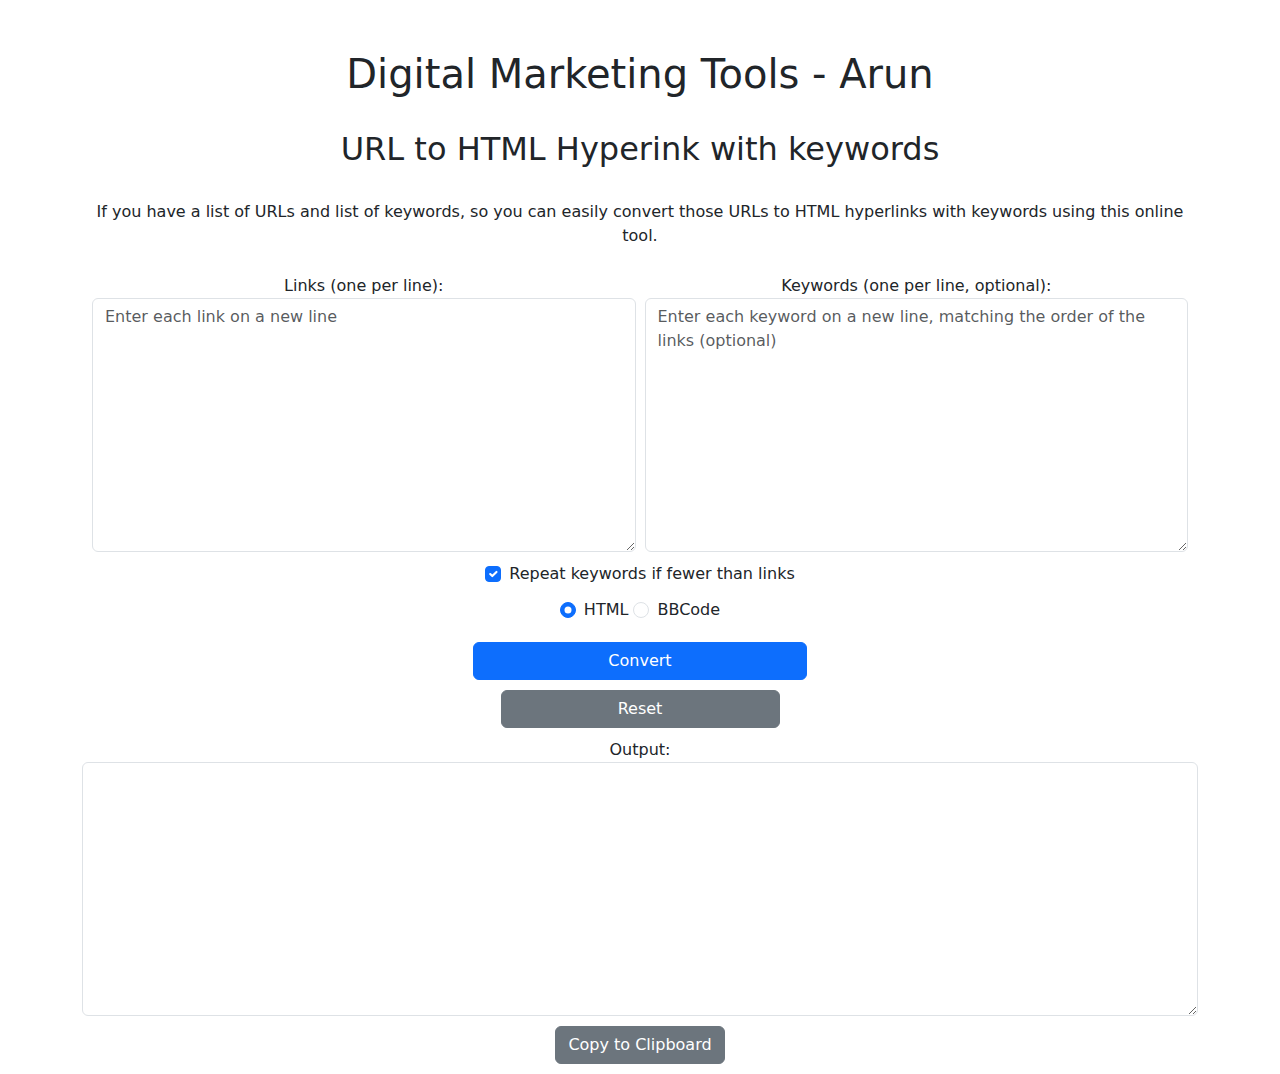
<file: keyword-merger.html>
<!DOCTYPE html>
<html lang="en">

<head>
      <!-- Google tag (gtag.js) -->
<script async src="https://www.googletagmanager.com/gtag/js?id=G-KF15SVJNLL"></script>
<script>
  window.dataLayer = window.dataLayer || [];
  function gtag(){dataLayer.push(arguments);}
  gtag('js', new Date());

  gtag('config', 'G-KF15SVJNLL');
</script>
  <meta charset="utf-8">
  <meta content="width=device-width, initial-scale=1.0" name="viewport">

  <title>Digital Marketing Tools - Arun</title>
  <meta name="description" content="Tools for all of your Digital Marketing needs." />
  <meta name="robots" content="follow, index, max-snippet:-1, max-video-preview:-1, max-image-preview:large" />
  <meta property="og:locale" content="en_US" />
  <meta property="og:type" content="website" />
  <meta property="og:title" content="Digital Marketing Tools - Arun" />
  <meta property="og:image" content="https://arundm.in/assets/img/tools.png" />
  <meta property="og:image:secure_url" content="https://arundm.in/assets/img/tools.png" />
  <meta property="og:site_name" content="Arun" />
  <meta property="og:image:width" content="600" />
  <meta property="og:image:height" content="400" />
  <meta property="og:image:alt" content="Digital Marketing Tools - Arun" />
  <meta property="og:image:type" content="image/png" />
  <meta name="twitter:card" content="summary_large_image" />
  <meta name="twitter:title" content="Digital Marketing Tools - Arun" />
  <meta name="twitter:description" content="Digital Marketing Tools - Arun" />
  <meta name="twitter:label1" content="Written by" />
  <meta name="twitter:data1" content="Arun" />
  <meta name="twitter:label2" content="Time to read" />
  <meta name="twitter:data2" content="5 minutes" />

  <!-- Favicons -->
  <link rel="apple-touch-icon" sizes="180x180" href="/apple-touch-icon.png">
  <link rel="icon" type="image/png" sizes="32x32" href="/favicon-32x32.png">
  <link rel="icon" type="image/png" sizes="16x16" href="/favicon-16x16.png">
  <link rel="manifest" href="/site.webmanifest">

    <title>Link to HTML Converter</title>
    <link href="assets/vendor/bootstrap/css/bootstrap.min.css" rel="stylesheet">
    <style>
        .container {
            margin-top: 50px;
        }

        .output textarea {
            white-space: pre-wrap;
            /* Maintain formatting */
        }

        .input-group {
            display: flex;
            flex-wrap: wrap;
            justify-content: center;
            align-items: flex-start;
        }

        .input-group .form-group {
            flex: 1;
            margin: 10px;
            max-width: 100%;
        }

        .form-check-inline,
        .btn,
        .output {
            display: block;
            text-align: center;
            margin: 10px auto;
        }

        .form-check {
            display: inline-block;
        }

        .btn-convert {
            width: 30%;
        }
        .btn-reset {
            width: 25%;
        }
    </style>
</head>

<body>

    <div class="container text-center">
        <h1>Digital Marketing Tools - Arun</h1><br>
        <h2>URL to HTML Hyperink with keywords</h2><br>
        <p>If you have a list of URLs and list of keywords, so you can easily convert those URLs to HTML hyperlinks with keywords using this online tool.</p>

        <div class="input-group justify-content-center">
            <div class="form-group">
                <label for="links">Links (one per line):</label>
                <textarea class="form-control" id="links" rows="10"
                    placeholder="Enter each link on a new line"></textarea>
            </div>

            <div class="form-group">
                <label for="keywords">Keywords (one per line, optional):</label>
                <textarea class="form-control" id="keywords" rows="10"
                    placeholder="Enter each keyword on a new line, matching the order of the links (optional)"></textarea>
            </div>
        </div>

        <div class="form-check">
            <input type="checkbox" class="form-check-input" id="repeatKeywords" checked>
            <label class="form-check-label" for="repeatKeywords">Repeat keywords if fewer than links</label>
        </div><br>

        <div class="form-check form-check-inline">
            <input class="form-check-input" type="radio" name="outputType" id="outputHTML" value="html" checked>
            <label class="form-check-label" for="outputHTML">HTML</label>
        </div>
        <div class="form-check form-check-inline">
            <input class="form-check-input" type="radio" name="outputType" id="outputBBCode" value="bbcode">
            <label class="form-check-label" for="outputBBCode">BBCode</label>
        </div>

        <div class="form-group output">
            <button class="btn btn-primary btn-convert" onclick="convertLinks()">Convert</button>
            <button class="btn btn-secondary btn-reset" onclick="resetFields()">Reset</button>
            <label for="output">Output:</label>
            <textarea class="form-control" id="output" rows="10" readonly></textarea>
        </div>


        <button class="btn btn-secondary" onclick="copyToClipboard()">Copy to Clipboard</button>
    </div>

    <script>
        function convertLinks() {
            const links = document.getElementById('links').value.split('\n').map(link => link.trim()).filter(link => link);
            const keywords = document.getElementById('keywords').value.split('\n').map(keyword => keyword.trim());
            const repeatKeywords = document.getElementById('repeatKeywords').checked;
            const outputType = document.querySelector('input[name="outputType"]:checked').value;
            const output = document.getElementById('output');

            let htmlOutput = '';

            for (let i = 0; i < links.length; i++) {
                const link = links[i];
                let keyword = keywords[i] ? keywords[i] : '';
                if (repeatKeywords && !keyword) {
                    keyword = keywords[i % keywords.length];
                }
                if (link) {
                    if (outputType === 'html') {
                        htmlOutput += `<a href="${link}">${keyword}</a>\n`;
                    } else {
                        htmlOutput += `[url=${link}]${keyword}[/url]\n`;
                    }
                }
            }

            output.value = htmlOutput;
        }

        function resetFields() {
            document.getElementById('links').value = '';
            document.getElementById('keywords').value = '';
            document.getElementById('repeatKeywords').checked = false;
            document.getElementById('outputHTML').checked = true;
            document.getElementById('output').value = '';
        }

        function copyToClipboard() {
            const output = document.getElementById('output');
            output.select();
            document.execCommand('copy');
        }
    </script>


    <script src="assets/vendor/bootstrap/js/jquery.min.js"></script>
    <script src="assets/vendor/bootstrap/js/bootstrap.min.js"></script>

</body>

</html>
</file>
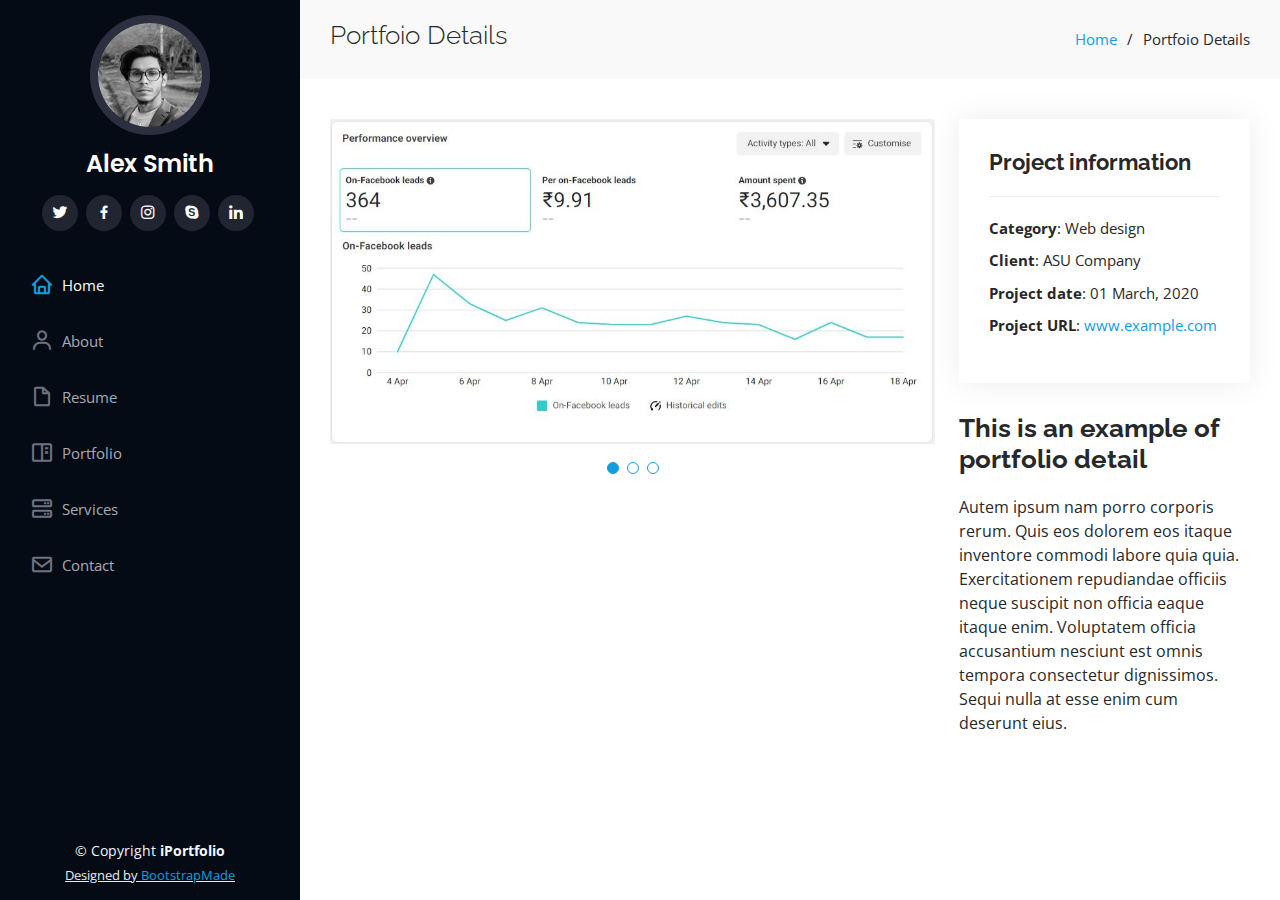
<file: portfolio-details.html>
<!DOCTYPE html>
<html lang="en">

<head>
  <meta charset="utf-8">
  <meta content="width=device-width, initial-scale=1.0" name="viewport">

  <title>Portfolio Details - iPortfolio Bootstrap Template</title>
  <meta content="" name="description">
  <meta content="" name="keywords">

  <!-- Favicons -->
  <link href="assets/img/favicon.png" rel="icon">
  <link href="assets/img/apple-touch-icon.png" rel="apple-touch-icon">

  <!-- Google Fonts -->
  <link href="https://fonts.googleapis.com/css?family=Open+Sans:300,300i,400,400i,600,600i,700,700i|Raleway:300,300i,400,400i,500,500i,600,600i,700,700i|Poppins:300,300i,400,400i,500,500i,600,600i,700,700i" rel="stylesheet">

  <!-- Vendor CSS Files -->
  <link href="assets/vendor/aos/aos.css" rel="stylesheet">
  <link href="assets/vendor/bootstrap/css/bootstrap.min.css" rel="stylesheet">
  <link href="assets/vendor/bootstrap-icons/bootstrap-icons.css" rel="stylesheet">
  <link href="assets/vendor/boxicons/css/boxicons.min.css" rel="stylesheet">
  <link href="assets/vendor/glightbox/css/glightbox.min.css" rel="stylesheet">
  <link href="assets/vendor/swiper/swiper-bundle.min.css" rel="stylesheet">

  <!-- Template Main CSS File -->
  <link href="assets/css/style.css" rel="stylesheet">

  <!-- =======================================================
  * Template Name: iPortfolio
  * Template URL: https://bootstrapmade.com/iportfolio-bootstrap-portfolio-websites-template/
  * Updated: Mar 17 2024 with Bootstrap v5.3.3
  * Author: BootstrapMade.com
  * License: https://bootstrapmade.com/license/
  ======================================================== -->
</head>

<body>

  <!-- ======= Mobile nav toggle button ======= -->
  <i class="bi bi-list mobile-nav-toggle d-xl-none"></i>

  <!-- ======= Header ======= -->
  <header id="header">
    <div class="d-flex flex-column">

      <div class="profile">
        <img src="assets/img/profile-img.jpg" alt="" class="img-fluid rounded-circle">
        <h1 class="text-light"><a href="index.html">Alex Smith</a></h1>
        <div class="social-links mt-3 text-center">
          <a href="#" class="twitter"><i class="bx bxl-twitter"></i></a>
          <a href="#" class="facebook"><i class="bx bxl-facebook"></i></a>
          <a href="#" class="instagram"><i class="bx bxl-instagram"></i></a>
          <a href="#" class="google-plus"><i class="bx bxl-skype"></i></a>
          <a href="#" class="linkedin"><i class="bx bxl-linkedin"></i></a>
        </div>
      </div>

      <nav id="navbar" class="nav-menu navbar">
        <ul>
          <li><a href="#hero" class="nav-link scrollto active"><i class="bx bx-home"></i> <span>Home</span></a></li>
          <li><a href="#about" class="nav-link scrollto"><i class="bx bx-user"></i> <span>About</span></a></li>
          <li><a href="#resume" class="nav-link scrollto"><i class="bx bx-file-blank"></i> <span>Resume</span></a></li>
          <li><a href="#portfolio" class="nav-link scrollto"><i class="bx bx-book-content"></i> <span>Portfolio</span></a></li>
          <li><a href="#services" class="nav-link scrollto"><i class="bx bx-server"></i> <span>Services</span></a></li>
          <li><a href="#contact" class="nav-link scrollto"><i class="bx bx-envelope"></i> <span>Contact</span></a></li>
        </ul>
      </nav><!-- .nav-menu -->
    </div>
  </header><!-- End Header -->

  <main id="main">

    <!-- ======= Breadcrumbs ======= -->
    <section id="breadcrumbs" class="breadcrumbs">
      <div class="container">

        <div class="d-flex justify-content-between align-items-center">
          <h2>Portfoio Details</h2>
          <ol>
            <li><a href="index.html">Home</a></li>
            <li>Portfoio Details</li>
          </ol>
        </div>

      </div>
    </section><!-- End Breadcrumbs -->

    <!-- ======= Portfolio Details Section ======= -->
    <section id="portfolio-details" class="portfolio-details">
      <div class="container">

        <div class="row gy-4">

          <div class="col-lg-8">
            <div class="portfolio-details-slider swiper">
              <div class="swiper-wrapper align-items-center">

                <div class="swiper-slide">
                  <img src="assets/img/portfolio/portfolio-details-1.jpg" alt="">
                </div>

                <div class="swiper-slide">
                  <img src="assets/img/portfolio/portfolio-details-2.jpg" alt="">
                </div>

                <div class="swiper-slide">
                  <img src="assets/img/portfolio/portfolio-details-3.jpg" alt="">
                </div>

              </div>
              <div class="swiper-pagination"></div>
            </div>
          </div>

          <div class="col-lg-4">
            <div class="portfolio-info">
              <h3>Project information</h3>
              <ul>
                <li><strong>Category</strong>: Web design</li>
                <li><strong>Client</strong>: ASU Company</li>
                <li><strong>Project date</strong>: 01 March, 2020</li>
                <li><strong>Project URL</strong>: <a href="#">www.example.com</a></li>
              </ul>
            </div>
            <div class="portfolio-description">
              <h2>This is an example of portfolio detail</h2>
              <p>
                Autem ipsum nam porro corporis rerum. Quis eos dolorem eos itaque inventore commodi labore quia quia. Exercitationem repudiandae officiis neque suscipit non officia eaque itaque enim. Voluptatem officia accusantium nesciunt est omnis tempora consectetur dignissimos. Sequi nulla at esse enim cum deserunt eius.
              </p>
            </div>
          </div>

        </div>

      </div>
    </section><!-- End Portfolio Details Section -->

  </main><!-- End #main -->

  <!-- ======= Footer ======= -->
  <footer id="footer">
    <div class="container">
      <div class="copyright">
        &copy; Copyright <strong><span>iPortfolio</span></strong>
      </div>
      <div class="credits">
        <!-- All the links in the footer should remain intact. -->
        <!-- You can delete the links only if you purchased the pro version. -->
        <!-- Licensing information: https://bootstrapmade.com/license/ -->
        <!-- Purchase the pro version with working PHP/AJAX contact form: https://bootstrapmade.com/iportfolio-bootstrap-portfolio-websites-template/ -->
        Designed by <a href="https://bootstrapmade.com/">BootstrapMade</a>
      </div>
    </div>
  </footer><!-- End  Footer -->

  <a href="#" class="back-to-top d-flex align-items-center justify-content-center"><i class="bi bi-arrow-up-short"></i></a>

  <!-- Vendor JS Files -->
  <script src="assets/vendor/purecounter/purecounter_vanilla.js"></script>
  <script src="assets/vendor/aos/aos.js"></script>
  <script src="assets/vendor/bootstrap/js/bootstrap.bundle.min.js"></script>
  <script src="assets/vendor/glightbox/js/glightbox.min.js"></script>
  <script src="assets/vendor/isotope-layout/isotope.pkgd.min.js"></script>
  <script src="assets/vendor/swiper/swiper-bundle.min.js"></script>
  <script src="assets/vendor/typed.js/typed.umd.js"></script>
  <script src="assets/vendor/waypoints/noframework.waypoints.js"></script>
  <script src="assets/vendor/php-email-form/validate.js"></script>

  <!-- Template Main JS File -->
  <script src="assets/js/main.js"></script>

</body>

</html>
</file>
<file: assets/css/style.css>
body {
  font-family: "Open Sans", sans-serif;
  color: #272829;
}

#facts .purecounter::after {
  content: "+";
  margin-right: 2px; /* Adjust the spacing between the "+" sign and the number if necessary */
}

a {
  color: #149ddd;
  text-decoration: none;
}

a:hover {
  color: #37b3ed;
  text-decoration: none;
}

h1,
h2,
h3,
h4,
h5,
h6 {
  font-family: "Raleway", sans-serif;
}

/*--------------------------------------------------------------
# Back to top button
--------------------------------------------------------------*/
.back-to-top {
  position: fixed;
  visibility: hidden;
  opacity: 0;
  right: 15px;
  bottom: 15px;
  z-index: 996;
  background: #149ddd;
  width: 40px;
  height: 40px;
  border-radius: 50px;
  transition: all 0.4s;
}

.back-to-top i {
  font-size: 28px;
  color: #fff;
  line-height: 0;
}

.back-to-top:hover {
  background: #2eafec;
  color: #fff;
}

.back-to-top.active {
  visibility: visible;
  opacity: 1;
}

/*--------------------------------------------------------------
# Header
--------------------------------------------------------------*/
#header {
  position: fixed;
  top: 0;
  left: 0;
  bottom: 0;
  width: 300px;
  transition: all ease-in-out 0.5s;
  z-index: 9997;
  transition: all 0.5s;
  padding: 0 15px;
  background: #040b14;
  overflow-y: auto;
}

#header .profile img {
  margin: 15px auto;
  display: block;
  width: 120px;
  border: 8px solid #2c2f3f;
}

#header .profile h1 {
  font-size: 24px;
  margin: 0;
  padding: 0;
  font-weight: 600;
  -moz-text-align-last: center;
  text-align-last: center;
  font-family: "Poppins", sans-serif;
}

#header .profile h1 a,
#header .profile h1 a:hover {
  color: #fff;
  text-decoration: none;
}

#header .profile .social-links a {
  font-size: 18px;
  display: inline-block;
  background: #212431;
  color: #fff;
  line-height: 1;
  padding: 8px 0;
  margin-right: 4px;
  border-radius: 50%;
  text-align: center;
  width: 36px;
  height: 36px;
  transition: 0.3s;
}

#header .profile .social-links a:hover {
  background: #149ddd;
  color: #fff;
  text-decoration: none;
}

#main {
  margin-left: 300px;
}

.container,
.container-fluid {
  padding-left: 30px;
  padding-right: 30px;
}

@media (max-width: 1199px) {
  #header {
    left: -300px;
  }

  #main {
    margin-left: 0;
  }

  .container,
  .container-fluid {
    padding-left: 12px;
    padding-right: 12px;
  }
}

/*--------------------------------------------------------------
# Navigation Menu
--------------------------------------------------------------*/
/* Desktop Navigation */
.nav-menu {
  padding: 30px 0 0 0;
}

.nav-menu * {
  margin: 0;
  padding: 0;
  list-style: none;
}

.nav-menu>ul>li {
  position: relative;
  white-space: nowrap;
}

.nav-menu a,
.nav-menu a:focus {
  display: flex;
  align-items: center;
  color: #a8a9b4;
  padding: 12px 15px;
  margin-bottom: 8px;
  transition: 0.3s;
  font-size: 15px;
}

.nav-menu a i,
.nav-menu a:focus i {
  font-size: 24px;
  padding-right: 8px;
  color: #6f7180;
}

.nav-menu a:hover,
.nav-menu .active,
.nav-menu .active:focus,
.nav-menu li:hover>a {
  text-decoration: none;
  color: #fff;
}

.nav-menu a:hover i,
.nav-menu .active i,
.nav-menu .active:focus i,
.nav-menu li:hover>a i {
  color: #149ddd;
}

/* Mobile Navigation */
.mobile-nav-toggle {
  position: fixed;
  right: 15px;
  top: 15px;
  z-index: 9998;
  border: 0;
  font-size: 24px;
  transition: all 0.4s;
  outline: none !important;
  background-color: #149ddd;
  color: #fff;
  width: 40px;
  height: 40px;
  display: inline-flex;
  align-items: center;
  justify-content: center;
  line-height: 0;
  border-radius: 50px;
  cursor: pointer;
}

.mobile-nav-active {
  overflow: hidden;
}

.mobile-nav-active #header {
  left: 0;
}

/*--------------------------------------------------------------
# Hero Section
--------------------------------------------------------------*/
#hero {
  width: 100%;
  height: 100vh;
  background: url("../img/hero-bg.png") top right;
  background-size: cover;
}


#hero:before {
  content: "";
  background: rgba(5, 13, 24, 0.3);
  position: absolute;
  bottom: 0;
  top: 0;
  left: 0;
  right: 0;
  z-index: 1;
}

#hero .hero-container {
  position: relative;
  z-index: 2;
  min-width: 300px;
}

#hero h1 {
  margin: 0 0 10px 0;
  font-size: 64px;
  font-weight: 700;
  line-height: 56px;
  color: #fff;
}

#hero p {
  color: #fff;
  margin-bottom: 50px;
  font-size: 26px;
  font-family: "Poppins", sans-serif;
}

#hero p span {
  color: #fff;
  padding-bottom: 4px;
  letter-spacing: 1px;
  border-bottom: 3px solid #149ddd;
}

@media (min-width: 1024px) {
  #hero {
    background-attachment: fixed;
  }
}

@media (max-width: 768px) {
  #hero h1 {
    font-size: 38px;
    line-height: 36px;
  }

  #hero h2 {
    font-size: 12px;
    line-height: 24px;
    margin-bottom: 30px;
  }
}

/*--------------------------------------------------------------
# Sections General
--------------------------------------------------------------*/
section {
  padding: 60px 0;
  overflow: hidden;
}

.section-bg {
  background: #f5f8fd;
}

.section-title {
  padding-bottom: 30px;
}

.section-title h2 {
  font-size: 32px;
  font-weight: bold;
  margin-bottom: 20px;
  padding-bottom: 20px;
  position: relative;
  color: #173b6c;
}

.section-title h2::after {
  content: "";
  position: absolute;
  display: block;
  width: 50px;
  height: 3px;
  background: #149ddd;
  bottom: 0;
  left: 0;
}

.section-title p {
  margin-bottom: 0;
}

/*--------------------------------------------------------------
# About
--------------------------------------------------------------*/
.about .content h3 {
  font-weight: 700;
  font-size: 26px;
  color: #173b6c;
}

.about .content ul {
  list-style: none;
  padding: 0;
}

.about .content ul li {
  margin-bottom: 20px;
  display: flex;
  align-items: center;
}

.about .content ul strong {
  margin-right: 10px;
}

.about .content ul i {
  font-size: 16px;
  margin-right: 5px;
  color: #149ddd;
  line-height: 0;
}

.about .content p:last-child {
  margin-bottom: 0;
}

/*--------------------------------------------------------------
# Facts
--------------------------------------------------------------*/
.facts {
  padding-bottom: 30px;
}

.facts .count-box {
  padding: 30px;
  width: 100%;
}

.facts .count-box i {
  display: block;
  font-size: 44px;
  color: #149ddd;
  float: left;
  line-height: 0;
}

.facts .count-box span {
  font-size: 48px;
  line-height: 40px;
  display: block;
  font-weight: 700;
  color: #050d18;
  margin-left: 60px;
}

.facts .count-box p {
  padding: 15px 0 0 0;
  margin: 0 0 0 60px;
  font-family: "Raleway", sans-serif;
  font-size: 14px;
  color: #122f57;
}

.facts .count-box a {
  font-weight: 600;
  display: block;
  margin-top: 20px;
  color: #122f57;
  font-size: 15px;
  font-family: "Poppins", sans-serif;
  transition: ease-in-out 0.3s;
}

.facts .count-box a:hover {
  color: #1f5297;
}

/*--------------------------------------------------------------
# Akills
--------------------------------------------------------------*/
.skills .progress {
  height: 60px;
  display: block;
  background: none;
  border-radius: 0;
}

.skills .progress .skill {
  padding: 0;
  margin: 0 0 6px 0;
  text-transform: uppercase;
  display: block;
  font-weight: 600;
  font-family: "Poppins", sans-serif;
  color: #050d18;
}

.skills .progress .skill .val {
  float: right;
  font-style: normal;
}

.skills .progress-bar-wrap {
  background: #dce8f8;
  height: 10px;
}

.skills .progress-bar {
  width: 1px;
  height: 10px;
  transition: 0.9s;
  background-color: #149ddd;
}

/*--------------------------------------------------------------
# Resume
--------------------------------------------------------------*/
.resume .resume-title {
  font-size: 26px;
  font-weight: 700;
  margin-top: 20px;
  margin-bottom: 20px;
  color: #050d18;
}

.resume .resume-item {
  padding: 0 0 20px 20px;
  margin-top: -2px;
  border-left: 2px solid #1f5297;
  position: relative;
}

.resume .resume-item h4 {
  line-height: 18px;
  font-size: 18px;
  font-weight: 600;
  text-transform: uppercase;
  font-family: "Poppins", sans-serif;
  color: #050d18;
  margin-bottom: 10px;
}

.resume .resume-item h5 {
  font-size: 16px;
  background: #e4edf9;
  padding: 5px 15px;
  display: inline-block;
  font-weight: 600;
  margin-bottom: 10px;
}

.resume .resume-item ul {
  padding-left: 20px;
}

.resume .resume-item ul li {
  padding-bottom: 10px;
}

.resume .resume-item:last-child {
  padding-bottom: 0;
}

.resume .resume-item::before {
  content: "";
  position: absolute;
  width: 16px;
  height: 16px;
  border-radius: 50px;
  left: -9px;
  top: 0;
  background: #fff;
  border: 2px solid #1f5297;
}

/*--------------------------------------------------------------
# Portfolio
--------------------------------------------------------------*/
.portfolio .portfolio-item {
  margin-bottom: 30px;
}

.portfolio #portfolio-flters {
  padding: 0;
  margin: 0 auto 35px auto;
  list-style: none;
  text-align: center;
  background: #fff;
  border-radius: 50px;
  padding: 2px 15px;
}

.portfolio #portfolio-flters li {
  cursor: pointer;
  display: inline-block;
  padding: 10px 15px 8px 15px;
  font-size: 14px;
  font-weight: 600;
  line-height: 1;
  text-transform: uppercase;
  color: #272829;
  margin-bottom: 5px;
  transition: all 0.3s ease-in-out;
}

.portfolio #portfolio-flters li:hover,
.portfolio #portfolio-flters li.filter-active {
  color: #149ddd;
}

.portfolio #portfolio-flters li:last-child {
  margin-right: 0;
}

.portfolio .portfolio-wrap {
  transition: 0.3s;
  position: relative;
  overflow: hidden;
  z-index: 1;
}

.portfolio .portfolio-wrap::before {
  content: "";
  background: rgba(255, 255, 255, 0.5);
  position: absolute;
  left: 0;
  right: 0;
  top: 0;
  bottom: 0;
  transition: all ease-in-out 0.3s;
  z-index: 2;
  opacity: 0;
}

.portfolio .portfolio-wrap .portfolio-links {
  opacity: 1;
  left: 0;
  right: 0;
  bottom: -60px;
  z-index: 3;
  position: absolute;
  transition: all ease-in-out 0.3s;
  display: flex;
  justify-content: center;
}

.portfolio .portfolio-wrap .portfolio-links a {
  color: #fff;
  font-size: 28px;
  text-align: center;
  background: rgba(20, 157, 221, 0.75);
  transition: 0.3s;
  width: 50%;
}

.portfolio .portfolio-wrap .portfolio-links a:hover {
  background: rgba(20, 157, 221, 0.95);
}

.portfolio .portfolio-wrap .portfolio-links a+a {
  border-left: 1px solid #37b3ed;
}

.portfolio .portfolio-wrap:hover::before {
  top: 0;
  left: 0;
  right: 0;
  bottom: 0;
  opacity: 1;
}

.portfolio .portfolio-wrap:hover .portfolio-links {
  opacity: 1;
  bottom: 0;
}



#togglePortfolio {
  width: 9em;
  height: 3em;
  border-radius: 30em;
  font-size: 14px;
  font-weight: bold;
  font-family: inherit;
  border: none;
  background: #ffffff;
  position: relative;
  overflow: hidden;
  z-index: 1;
  box-shadow: 6px 6px 12px #0fd850, -6px -6px 12px #f9f047;
  animation: rotateShadow 4s infinite linear;
}

@keyframes rotateShadow {
  0% {
    box-shadow: 6px 6px 12px #0fd850, -6px -6px 12px #f9f047;
  }
  16.6% {
    box-shadow: 6px -6px 12px #ff5733, -6px 6px 12px #33ff57;
  }
  33.3% {
    box-shadow: -6px -6px 12px #3357ff, 6px 6px 12px #ff33a1;
  }
  50% {
    box-shadow: -6px 6px 12px #ff5733, 6px -6px 12px #33ff57;
  }
  66.6% {
    box-shadow: 6px -6px 12px #3357ff, -6px 6px 12px #ff33a1;
  }
  83.3% {
    box-shadow: -6px -6px 12px #0fd850, 6px 6px 12px #f9f047;
  }
  100% {
    box-shadow: 6px 6px 12px #0fd850, -6px -6px 12px #f9f047;
  }
}


#togglePortfolio::before {
  content: '';
  width: 0;
  height: 3em;
  border-radius: 30em;
  position: absolute;
  top: 0;
  left: 0;
  background-image: linear-gradient(to right, #0fd850 0%, #f9f047 100%);
  transition: .5s ease;
  display: block;
  z-index: -1;
}

#togglePortfolio.hoverEffect::before {
  width: 9em;
}

.portfolio-section {
  overflow: hidden;
  transition: height 0.3s ease;
  height: 0;
}

.portfolio-section.show {
  height: auto;
}



/*--------------------------------------------------------------
# Portfolio Details
--------------------------------------------------------------*/
.portfolio-details {
  padding-top: 40px;
}

.portfolio-details .portfolio-details-slider img {
  width: 100%;
}

.portfolio-details .portfolio-details-slider .swiper-pagination {
  margin-top: 20px;
  position: relative;
}

.portfolio-details .portfolio-details-slider .swiper-pagination .swiper-pagination-bullet {
  width: 12px;
  height: 12px;
  background-color: #fff;
  opacity: 1;
  border: 1px solid #149ddd;
}

.portfolio-details .portfolio-details-slider .swiper-pagination .swiper-pagination-bullet-active {
  background-color: #149ddd;
}

.portfolio-details .portfolio-info {
  padding: 30px;
  box-shadow: 0px 0 30px rgba(5, 13, 24, 0.08);
}

.portfolio-details .portfolio-info h3 {
  font-size: 22px;
  font-weight: 700;
  margin-bottom: 20px;
  padding-bottom: 20px;
  border-bottom: 1px solid #eee;
}

.portfolio-details .portfolio-info ul {
  list-style: none;
  padding: 0;
  font-size: 15px;
}

.portfolio-details .portfolio-info ul li+li {
  margin-top: 10px;
}

.portfolio-details .portfolio-description {
  padding-top: 30px;
}

.portfolio-details .portfolio-description h2 {
  font-size: 26px;
  font-weight: 700;
  margin-bottom: 20px;
}

.portfolio-details .portfolio-description p {
  padding: 0;
}

/*--------------------------------------------------------------
# Services
--------------------------------------------------------------*/
.services .icon-box {
  margin-bottom: 20px;
}

.services .icon {
  float: left;
  display: flex;
  align-items: center;
  justify-content: center;
  width: 54px;
  height: 54px;
  background: #149ddd;
  border-radius: 50%;
  transition: 0.5s;
  border: 1px solid #149ddd;
}

.services .icon i {
  color: #fff;
  font-size: 24px;
  line-height: 0;
}

.services .icon-box:hover .icon {
  background: #fff;
}

.services .icon-box:hover .icon i {
  color: #149ddd;
}

.services .title {
  margin-left: 80px;
  font-weight: 700;
  margin-bottom: 15px;
  font-size: 18px;
}

.services .title a {
  color: #343a40;
}

.services .title a:hover {
  color: #149ddd;
}

.services .description {
  margin-left: 80px;
  line-height: 24px;
  font-size: 14px;
}

/*--------------------------------------------------------------
# Testimonials
--------------------------------------------------------------*/
.testimonials .testimonials-carousel,
.testimonials .testimonials-slider {
  overflow: hidden;
}

.testimonials .testimonial-item {
  box-sizing: content-box;
  text-align: center;
  min-height: 320px;
}

.testimonials .testimonial-item .testimonial-img {
  width: 90px;
  border-radius: 50%;
  margin: 0 auto;
}

.testimonials .testimonial-item h3 {
  font-size: 18px;
  font-weight: bold;
  margin: 10px 0 5px 0;
  color: #111;
}

.testimonials .testimonial-item h4 {
  font-size: 14px;
  color: #999;
  margin: 0;
}

.testimonials .testimonial-item .quote-icon-left,
.testimonials .testimonial-item .quote-icon-right {
  color: #c3e8fa;
  font-size: 26px;
}

.testimonials .testimonial-item .quote-icon-left {
  display: inline-block;
  left: -5px;
  position: relative;
}

.testimonials .testimonial-item .quote-icon-right {
  display: inline-block;
  right: -5px;
  position: relative;
  top: 10px;
}

.testimonials .testimonial-item p {
  font-style: italic;
  margin: 0 15px 15px 15px;
  padding: 20px;
  background: #fff;
  position: relative;
  margin-bottom: 35px;
  border-radius: 6px;
  box-shadow: 0px 2px 15px rgba(0, 0, 0, 0.1);
}

.testimonials .testimonial-item p::after {
  content: "";
  width: 0;
  height: 0;
  border-top: 20px solid #fff;
  border-right: 20px solid transparent;
  border-left: 20px solid transparent;
  position: absolute;
  bottom: -20px;
  left: calc(50% - 20px);
}

.testimonials .swiper-pagination {
  margin-top: 20px;
  position: relative;
}

.testimonials .swiper-pagination .swiper-pagination-bullet {
  width: 12px;
  height: 12px;
  background-color: #fff;
  opacity: 1;
  border: 1px solid #149ddd;
}

.testimonials .swiper-pagination .swiper-pagination-bullet-active {
  background-color: #149ddd;
}

/*--------------------------------------------------------------
# Contact
--------------------------------------------------------------*/
.contact {
  padding-bottom: 130px;
}

.contact .info {
  padding: 30px;
  background: #fff;
  width: 100%;
  box-shadow: 0 0 24px 0 rgba(0, 0, 0, 0.12);
}

.contact .info i {
  font-size: 20px;
  color: #149ddd;
  float: left;
  width: 44px;
  height: 44px;
  background: #dff3fc;
  display: flex;
  justify-content: center;
  align-items: center;
  border-radius: 50px;
  transition: all 0.3s ease-in-out;
}

.contact .info h4 {
  padding: 0 0 0 60px;
  font-size: 22px;
  font-weight: 600;
  margin-bottom: 5px;
  color: #050d18;
}

.contact .info p {
  padding: 0 0 10px 60px;
  margin-bottom: 20px;
  font-size: 14px;
  color: #173b6c;
}

.contact .info .email p {
  padding-top: 5px;
}

.contact .info .social-links {
  padding-left: 60px;
}

.contact .info .social-links a {
  font-size: 18px;
  display: inline-block;
  background: #333;
  color: #fff;
  line-height: 1;
  padding: 8px 0;
  border-radius: 50%;
  text-align: center;
  width: 36px;
  height: 36px;
  transition: 0.3s;
  margin-right: 10px;
}

.contact .info .social-links a:hover {
  background: #149ddd;
  color: #fff;
}

.contact .info .email:hover i,
.contact .info .address:hover i,
.contact .info .phone:hover i {
  background: #149ddd;
  color: #fff;
}

.contact .php-email-form {
  width: 100%;
  padding: 30px;
  background: #fff;
  box-shadow: 0 0 24px 0 rgba(0, 0, 0, 0.12);
}

.contact .php-email-form .form-group {
  padding-bottom: 8px;
}

.contact .php-email-form .validate {
  display: none;
  color: red;
  margin: 0 0 15px 0;
  font-weight: 400;
  font-size: 13px;
}

.contact .php-email-form .error-message {
  display: none;
  color: #fff;
  background: #ed3c0d;
  text-align: left;
  padding: 15px;
  font-weight: 600;
}

.contact .php-email-form .error-message br+br {
  margin-top: 25px;
}

.contact .php-email-form .sent-message {
  display: none;
  color: #fff;
  background: #18d26e;
  text-align: center;
  padding: 15px;
  font-weight: 600;
}

.contact .php-email-form .loading {
  display: none;
  background: #fff;
  text-align: center;
  padding: 15px;
}

.contact .php-email-form .loading:before {
  content: "";
  display: inline-block;
  border-radius: 50%;
  width: 24px;
  height: 24px;
  margin: 0 10px -6px 0;
  border: 3px solid #18d26e;
  border-top-color: #eee;
  animation: animate-loading 1s linear infinite;
}

.contact .php-email-form .form-group {
  margin-bottom: 15px;
}

.contact .php-email-form label {
  padding-bottom: 8px;
}

.contact .php-email-form input,
.contact .php-email-form textarea {
  border-radius: 0;
  box-shadow: none;
  font-size: 14px;
}

.contact .php-email-form input {
  height: 44px;
}

.contact .php-email-form textarea {
  padding: 10px 15px;
}

.contact .php-email-form button[type=submit] {
  background: #149ddd;
  border: 0;
  padding: 10px 24px;
  color: #fff;
  transition: 0.4s;
  border-radius: 4px;
}

.contact .php-email-form button[type=submit]:hover {
  background: #37b3ed;
}

@keyframes animate-loading {
  0% {
    transform: rotate(0deg);
  }

  100% {
    transform: rotate(360deg);
  }
}

/*--------------------------------------------------------------
# Breadcrumbs
--------------------------------------------------------------*/
.breadcrumbs {
  padding: 20px 0;
  background: #f9f9f9;
}

.breadcrumbs h2 {
  font-size: 26px;
  font-weight: 300;
}

.breadcrumbs ol {
  display: flex;
  flex-wrap: wrap;
  list-style: none;
  padding: 0;
  margin: 0;
  font-size: 15px;
}

.breadcrumbs ol li+li {
  padding-left: 10px;
}

.breadcrumbs ol li+li::before {
  display: inline-block;
  padding-right: 10px;
  color: #0e2442;
  content: "/";
}

@media (max-width: 768px) {
  .breadcrumbs .d-flex {
    display: block !important;
  }

  .breadcrumbs ol {
    display: block;
  }

  .breadcrumbs ol li {
    display: inline-block;
  }
}

/*--------------------------------------------------------------
# Footer
--------------------------------------------------------------*/
#footer {
  padding: 15px;
  color: #f4f6fd;
  font-size: 14px;
  position: fixed;
  left: 0;
  bottom: 0;
  width: 300px;
  z-index: 9999;
  background: #040b14;
}

#footer .copyright {
  text-align: center;
}

#footer .credits {
  padding-top: 5px;
  text-align: center;
  font-size: 13px;
  color: #eaebf0;
  text-decoration: underline;
}

@media (max-width: 1199px) {
  #footer {
    position: static;
    width: auto;
    padding-right: 20px 15px;
  }
}
</file>
